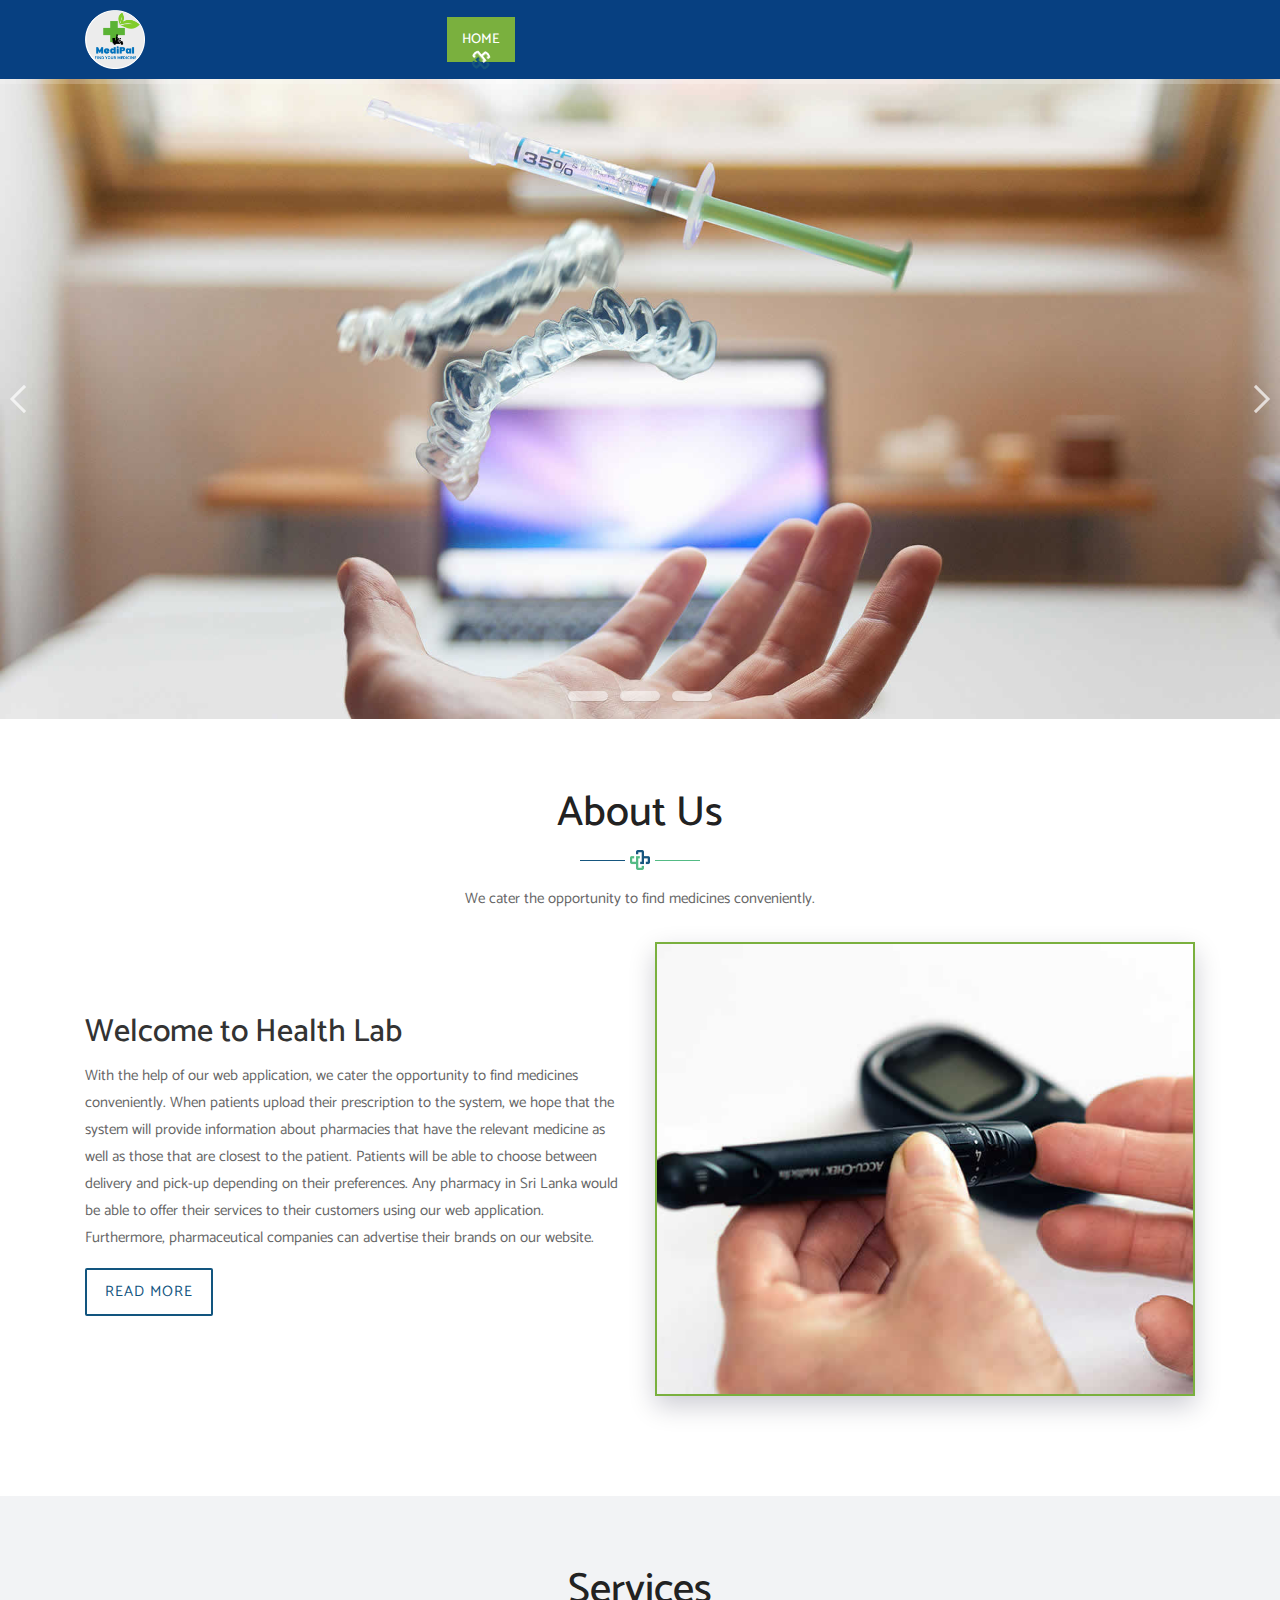
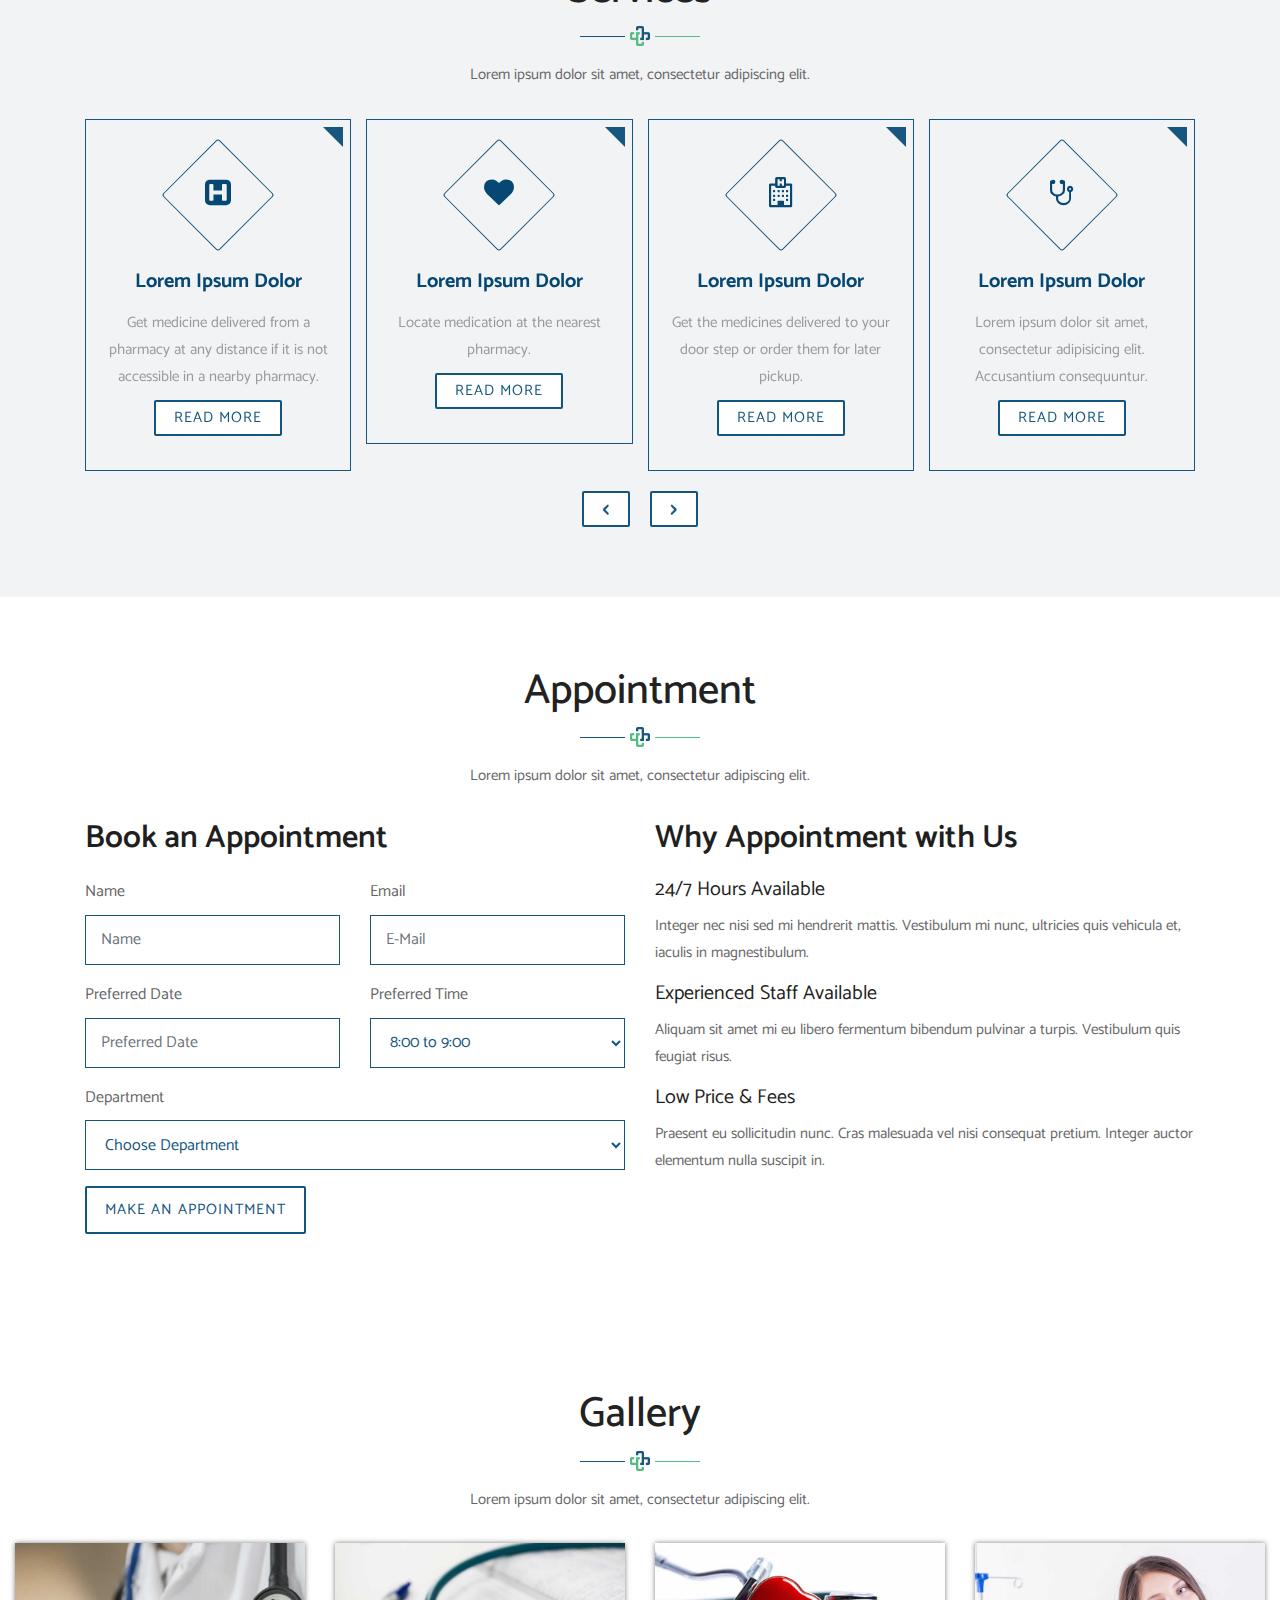
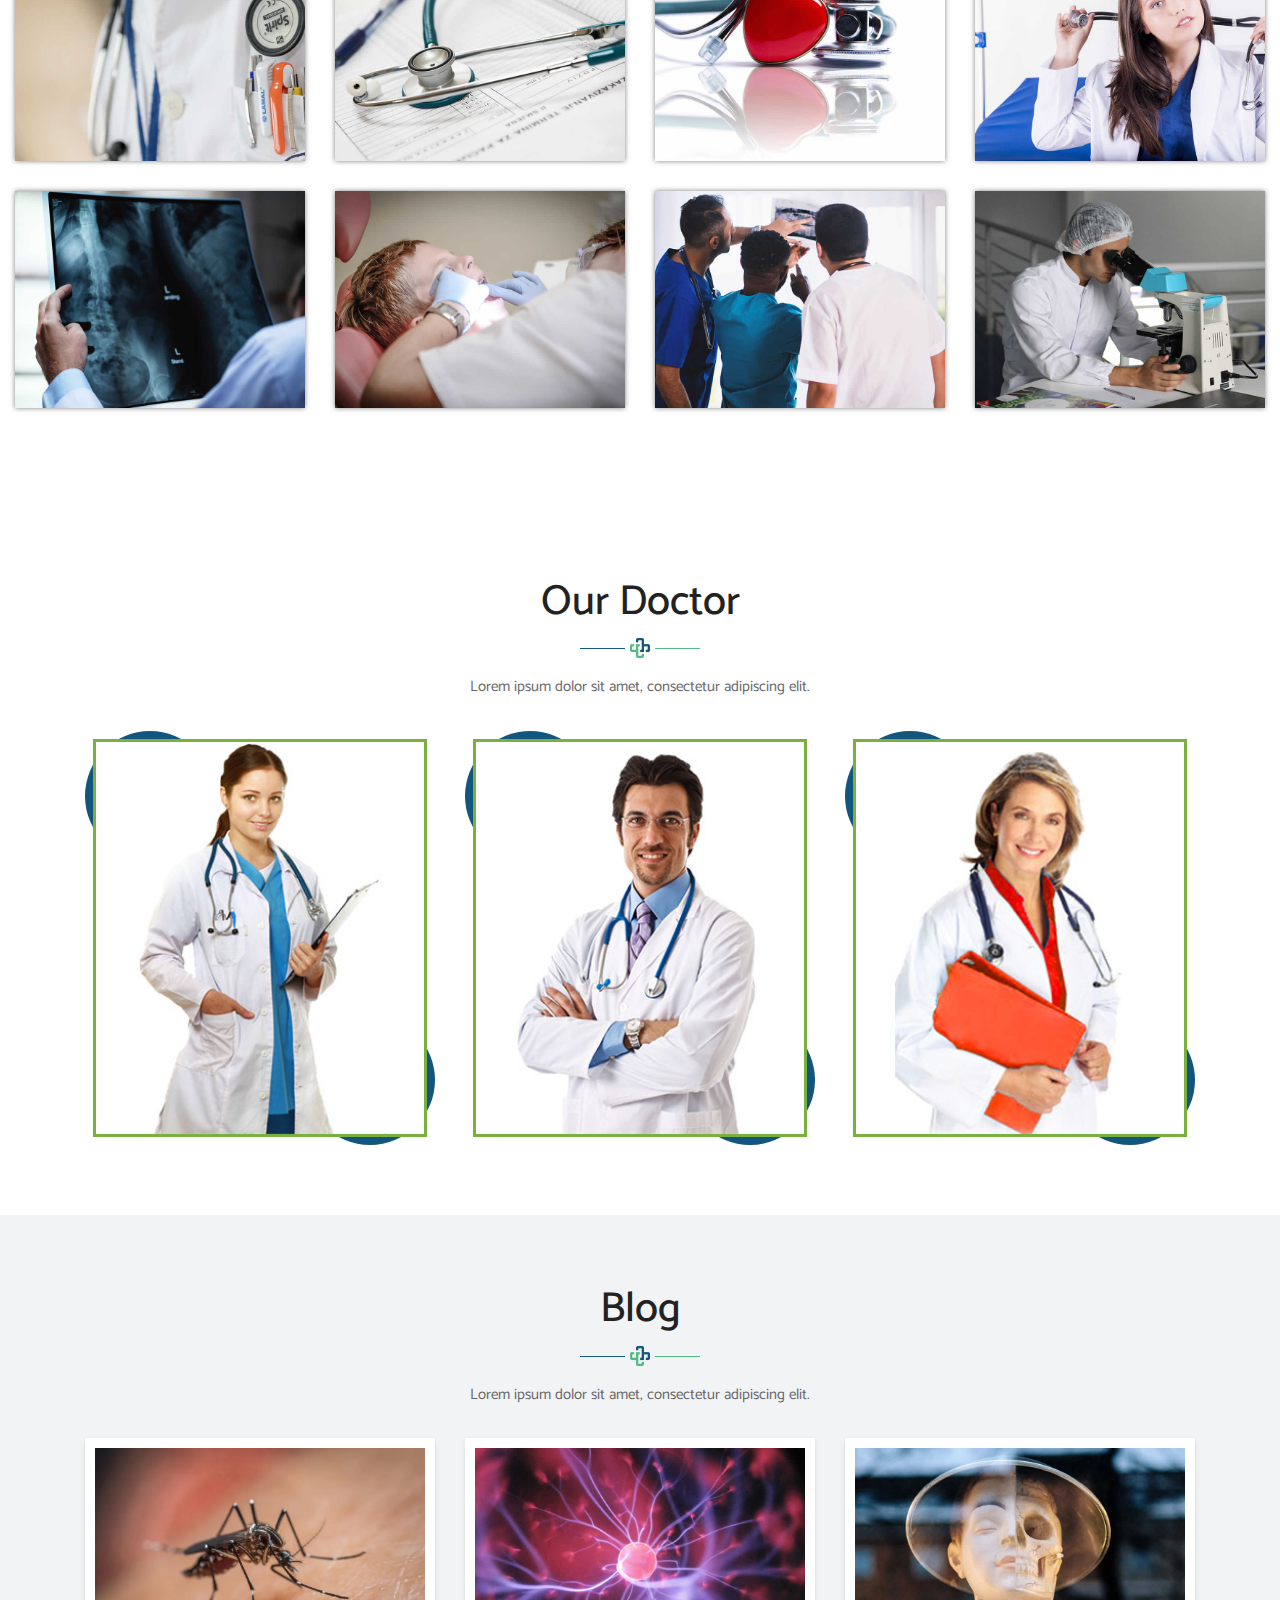
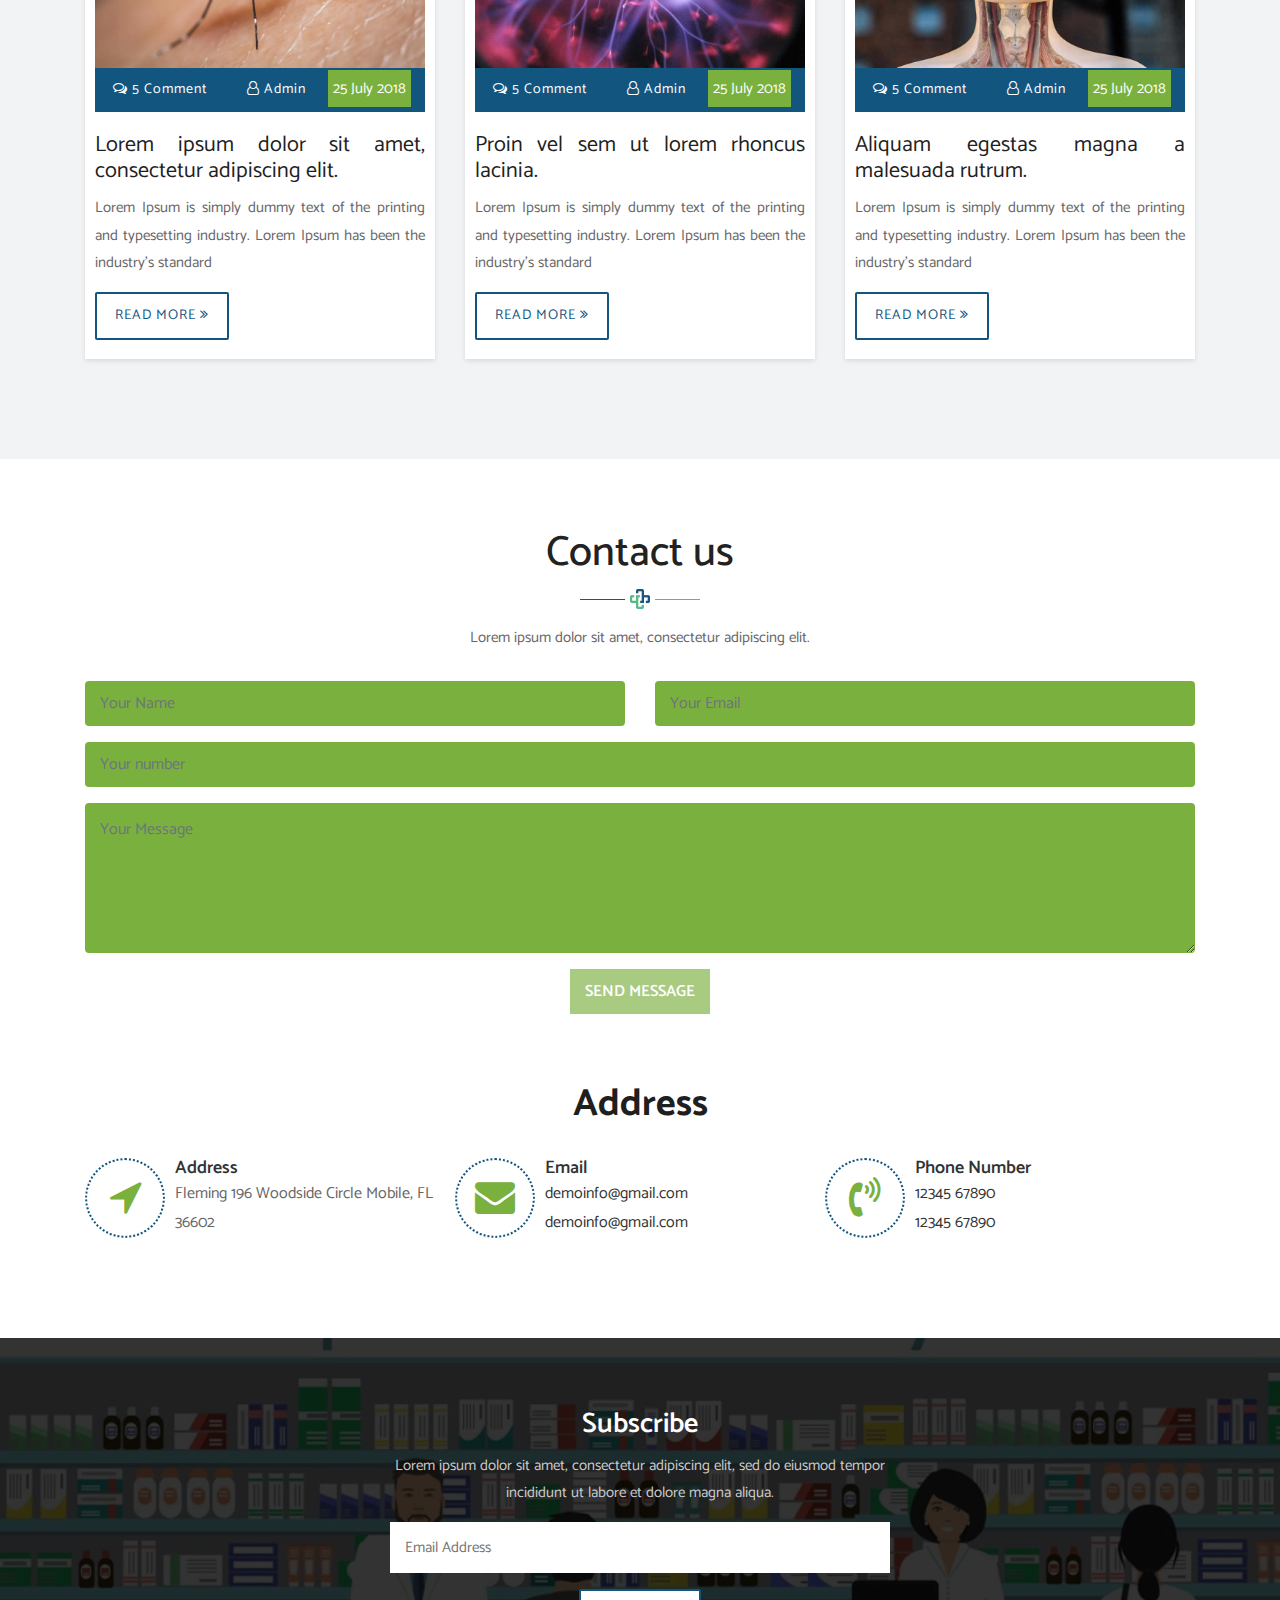
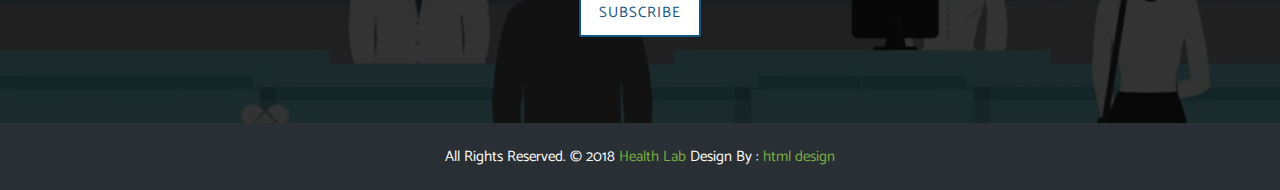
<file: index.html>
<!DOCTYPE html>
<html lang="en"><!-- Basic -->
<head>
	<meta charset="utf-8">
    <meta http-equiv="X-UA-Compatible" content="IE=edge">   
   
    <!-- Mobile Metas -->
    <meta name="viewport" content="width=device-width, minimum-scale=1.0, maximum-scale=1.0, user-scalable=no">
 
     <!-- Site Metas -->
    <title>MediPal</title>  
    <meta name="keywords" content="">
    <meta name="description" content="">
    <meta name="author" content="">

    <!-- Site Icons -->
    <link rel="shortcut icon" href="images/favicon.ico" type="image/x-icon">
    <link rel="apple-touch-icon" href="images/apple-touch-icon.png">

    <!-- Bootstrap CSS -->
    <link rel="stylesheet" href="css/bootstrap.min.css">
    <!-- Pogo Slider CSS -->
    <link rel="stylesheet" href="css/pogo-slider.min.css">
	<!-- Site CSS -->
    <link rel="stylesheet" href="css/style.css">    
    <!-- Responsive CSS -->
    <link rel="stylesheet" href="css/responsive.css">
    <!-- Custom CSS -->
    <link rel="stylesheet" href="css/custom.css">
	<link rel="stylesheet" href="https://cdnjs.cloudflare.com/ajax/libs/font-awesome/4.7.0/css/font-awesome.min.css">
    <!--[if lt IE 9]>
      <script src="https://oss.maxcdn.com/libs/html5shiv/3.7.0/html5shiv.js"></script>
      <script src="https://oss.maxcdn.com/libs/respond.js/1.4.2/respond.min.js"></script>
    <![endif]-->

</head>
<body id="home" data-spy="scroll" data-target="#navbar-wd" data-offset="98">

	<!-- LOADER -->
     <!-- <div id="preloader">
		<div class="loader">
			<img src="images/preloader.gif" alt="" />
		</div>
    </div>end loader -->
    <!-- END LOADER -->
	
	<!-- Start top bar -->
	<!--
	<div class="main-top">
		<div class="container">
			<div class="row">
				<div class="col-lg-6">
					<div class="left-top">
						<a class="new-btn-d br-2" href="#"><span>prescription appointment</span></a>
						<div class="mail-b"><a href="#"><i class="fa fa-envelope-o" aria-hidden="true"></i> mediPal@gmail.com</a></div>
					</div>
				</div>
				<div class="col-lg-6">
					<div class="wel-nots">
						<p>Welcome to MediPal!</p>
					</div>
					<div class="right-top">
						<ul>
							<li><a href="#"><i class="fa fa-facebook" aria-hidden="true"></i></a></li>
							<li><a href="#"><i class="fa fa-twitter" aria-hidden="true"></i></a></li>
							<li><a href="#"><i class="fa fa-instagram" aria-hidden="true"></i></a></li>
							<li><a href="#"><i class="fa fa-youtube-play" aria-hidden="true"></i></a></li>
						</ul>
					</div>
				</div>
			</div>
		</div>
	</div>
-->
	<!-- End top bar -->
	
	<!-- Start header -->
	<header class="top-header">
		<nav class="navbar header-nav navbar-expand-lg">
            <div class="container">
				<a class="navbar-brand" href="index.html"><img src="images/logo.png" style="width: 60px;" alt="image"></a>
				<button class="navbar-toggler" type="button" data-toggle="collapse" data-target="#navbar-wd" aria-controls="navbar-wd" aria-expanded="false" aria-label="Toggle navigation">
					<span></span>
					<span></span>
					<span></span>
				</button>
                <div class="collapse navbar-collapse justify-content-end" id="navbar-wd">
                    <ul class="navbar-nav">
                        <li><a class="nav-link active" href="#home">Home</a></li>
                        <li><a class="nav-link" href="#about">About Us</a></li>
                        <li><a class="nav-link" href="#services">Services</a></li>
						<li><a class="nav-link" href="#appointment">Appointment</a></li>
                        <li><a class="nav-link" href="#gallery">Gallery</a></li>
						<li><a class="nav-link" href="#team">Doctor</a></li>
                        <li><a class="nav-link" href="#blog">Blog</a></li>
						<li><a class="nav-link" href="#contact">Contact</a></li>
						<li style="align-items: right;"><a class="nav-link" href="#contact"><i class="fa fa-fw fa-user"></i></a></li>
                    </ul>
                </div>
            </div>
        </nav>
	</header>
	<!-- End header -->
	
	<!-- Start Banner -->
	<div class="ulockd-home-slider">
		<div class="container-fluid">
			<div class="row">
				<div class="pogoSlider" id="js-main-slider">
					<div class="pogoSlider-slide" data-transition="fade" data-duration="1500" style="background-image:url(images/slider-01.jpg);">
						<div class="lbox-caption pogoSlider-slide-element">
							<div class="lbox-details">
								<h1>Welcome to MediPal</h1>
								<p>Fusce convallis ante id purus sagittis malesuada. Sed erat ipsum </p>
								<a href="#" class="btn">Contact Us</a>
							</div>
						</div>
					</div>
					<div class="pogoSlider-slide" data-transition="fade" data-duration="1500" style="background-image:url(images/slider-02.jpg);">
						<div class="lbox-caption pogoSlider-slide-element">
							<div class="lbox-details">
								<h1>We are Expert in The Field of Health Lab</h1>
								<p>Fusce convallis ante id purus sagittis malesuada. Sed erat ipsum</p>
								<a href="#appointment" class="btn">Appointment</a>
							</div>
						</div>
					</div>
					<div class="pogoSlider-slide" data-transition="fade" data-duration="1500" style="background-image:url(images/slider-03.jpg);">
						<div class="lbox-caption pogoSlider-slide-element">
							<div class="lbox-details">
								<h1>Welcome to Health Lab</h1>
								<p>Fusce convallis ante id purus sagittis malesuada. Sed erat ipsum </p>
								<a href="#" class="btn">Contact Us</a>
							</div>
						</div>
						
					</div>
				</div><!-- .pogoSlider -->
			</div>
		</div>
	</div>
	<!-- End Banner -->
	
	<!-- Start About us -->
	<div id="about" class="about-box">
		<div class="about-a1">
			<div class="container">
				<div class="row">
					<div class="col-lg-12">
						<div class="title-box">
							<h2>About Us</h2>
							<p>We cater the opportunity to find medicines 
								conveniently.</p>
						</div>
					</div>
				</div>
				<div class="row">
					<div class="col-lg-12 col-md-12 col-sm-12">
						<div class="row align-items-center about-main-info">
							<div class="col-lg-6 col-md-6 col-sm-12">
								<h2> Welcome to Health Lab </h2>
								
								<p>With the help of our web application, we cater the opportunity to find medicines 
									conveniently. When patients upload their prescription to the system, we hope that the 
									system will provide information about pharmacies that have the relevant medicine as 
									well as those that are closest to the patient. Patients will be able to choose between 
									delivery and pick-up depending on their preferences. Any pharmacy in Sri Lanka would be 
									able to offer their services to their customers using our web application. Furthermore, 
									pharmaceutical companies can advertise their brands on our website.</p>
								<a href="#" class="new-btn-d br-2">Read More</a>
							</div>
							<div class="col-lg-6 col-md-6 col-sm-12">
								<div class="about-m">
									<ul id="banner">
										<li>
											<img src="images/about-img-01.jpg" alt="">
										</li>
										<li>
											<img src="images/about-img-02.jpg" alt="">
										</li>
										<li>
											<img src="images/about-img-03.jpg" alt="">
										</li>
									</ul>
								</div>
							</div>
						</div>
					</div>
				</div>
			</div>
		</div>
	</div>
	<!-- End About us -->
	
	<!-- Start Services -->
	<div id="services" class="services-box">
		<div class="container">
			<div class="row">
				<div class="col-lg-12">
					<div class="title-box">
						<h2>Services</h2>
						<p>Lorem ipsum dolor sit amet, consectetur adipiscing elit. </p>
					</div>
				</div>
			</div>
			
			<div class="row">
				<div class="col-lg-12">
					<div class="owl-carousel owl-theme">
						<div class="item">
							<div class="serviceBox">
								<div class="service-icon"><i class="fa fa-h-square" aria-hidden="true"></i></div>
								<h3 class="title">Lorem ipsum dolor</h3>
								<p class="description">
									Get medicine delivered from a pharmacy at any distance if it is not accessible in a nearby pharmacy.
								</p>
								<a href="#" class="new-btn-d br-2">Read More</a>
							</div>
						</div>
						<div class="item">
							<div class="serviceBox">
								<div class="service-icon"><i class="fa fa-heart" aria-hidden="true"></i></div>
								<h3 class="title">Lorem ipsum dolor</h3>
								<p class="description">
									Locate medication at the nearest pharmacy.
								</p>
								<a href="#" class="new-btn-d br-2">Read More</a>
							</div>
						</div>
						<div class="item">
							<div class="serviceBox">
								<div class="service-icon"><i class="fa fa-hospital-o" aria-hidden="true"></i></div>
								<h3 class="title">Lorem ipsum dolor</h3>
								<p class="description">
									Get the medicines delivered to your door step or order them for later pickup.
								</p>
								<a href="#" class="new-btn-d br-2">Read More</a>
							</div>
						</div>
						<div class="item">
							<div class="serviceBox">
								<div class="service-icon"><i class="fa fa-stethoscope" aria-hidden="true"></i></div>
								<h3 class="title">Lorem ipsum dolor</h3>
								<p class="description">
									Lorem ipsum dolor sit amet, consectetur adipisicing elit. Accusantium consequuntur.
								</p>
								<a href="#" class="new-btn-d br-2">Read More</a>
							</div>
						</div>
						<div class="item">
							<div class="serviceBox">
								<div class="service-icon"><i class="fa fa-wheelchair" aria-hidden="true"></i></div>
								<h3 class="title">Lorem ipsum dolor</h3>
								<p class="description">
									Lorem ipsum dolor sit amet, consectetur adipisicing elit. Accusantium consequuntur.
								</p>
								<a href="#" class="new-btn-d br-2">Read More</a>
							</div>
						</div>
						<div class="item">
							<div class="serviceBox">
								<div class="service-icon"><i class="fa fa-plus-square" aria-hidden="true"></i></div>
								<h3 class="title">Lorem ipsum dolor</h3>
								<p class="description">
									Lorem ipsum dolor sit amet, consectetur adipisicing elit. Accusantium consequuntur.
								</p>
								<a href="#" class="new-btn-d br-2">Read More</a>
							</div>
						</div>
						<div class="item"> 
							<div class="serviceBox">
								<div class="service-icon"><i class="fa fa-medkit" aria-hidden="true"></i></div>
								<h3 class="title">Lorem ipsum dolor</h3>
								<p class="description">
									Lorem ipsum dolor sit amet, consectetur adipisicing elit. Accusantium consequuntur.
								</p>
								<a href="#" class="new-btn-d br-2">Read More</a>
							</div>
						</div>
						<div class="item">
							<div class="serviceBox">
								<div class="service-icon"><i class="fa fa-user-md" aria-hidden="true"></i></div>
								<h3 class="title">Lorem ipsum dolor</h3>
								<p class="description">
									Lorem ipsum dolor sit amet, consectetur adipisicing elit. Accusantium consequuntur.
								</p>
								<a href="#" class="new-btn-d br-2">Read More</a>
							</div>
						</div>
						<div class="item">
							<div class="serviceBox">
								<div class="service-icon"><i class="fa fa-ambulance" aria-hidden="true"></i></div>
								<h3 class="title">Lorem ipsum dolor</h3>
								<p class="description">
									Lorem ipsum dolor sit amet, consectetur adipisicing elit. Accusantium consequuntur.
								</p>
								<a href="#" class="new-btn-d br-2">Read More</a>
							</div>
						</div>
					</div>
				</div>
			</div>			
		</div>
	</div>
	<!-- End Services -->
	
	<!-- Start prescription upload -->
	<div id="prescription" class="prescription-main">
		<div class="container">
			<div class="row">
				<div class="col-lg-12">
					<div class="title-box">
						<h2>Appointment</h2>
						<p>Lorem ipsum dolor sit amet, consectetur adipiscing elit. </p>
					</div>
				</div>
			</div>
			<div class="row">
				<div class="col-lg-6 col-md-6">
					<div class="well-block">
                        <div class="well-title">
                            <h2>Book an Appointment</h2>
                        </div>
                        <form>
                            <!-- Form start -->
                            <div class="row">
                                <div class="col-md-6">
                                    <div class="form-group">
                                        <label class="control-label" for="name">Name</label>
                                        <input id="name" name="name" type="text" placeholder="Name" class="form-control input-md">
                                    </div>
                                </div>
                                <!-- Text input-->
                                <div class="col-md-6">
                                    <div class="form-group">
                                        <label class="control-label" for="email">Email</label>
                                        <input id="email" name="email" type="text" placeholder="E-Mail" class="form-control input-md">
                                    </div>
                                </div>
                                <!-- Text input-->
                                <div class="col-md-6">
                                    <div class="form-group">
                                        <label class="control-label" for="date">Preferred Date</label>
                                        <input id="date" name="date" type="text" placeholder="Preferred Date" class="form-control input-md">
                                    </div>
                                </div>
                                <!-- Select Basic -->
                                <div class="col-md-6">
                                    <div class="form-group">
                                        <label class="control-label" for="time">Preferred Time</label>
                                        <select id="time" name="time" class="form-control">
                                            <option value="8:00 to 9:00">8:00 to 9:00</option>
                                            <option value="9:00 to 10:00">9:00 to 10:00</option>
                                            <option value="10:00 to 1:00">10:00 to 1:00</option>
                                        </select>
                                    </div>
                                </div>
                                <!-- Select Basic -->
                                <div class="col-md-12">
                                    <div class="form-group">
                                        <label class="control-label" for="appointmentfor">Department</label>
                                        <select id="appointmentfor" name="appointmentfor" class="form-control">
                                            <option value="Choose Department">Choose Department</option>
											<option value="Gynacology">Gynacology</option>
											<option value="Dermatologist">Dermatologist</option>
											<option value="Orthology">Orthology</option>
											<option value="Anesthesiology">Anesthesiology</option>
											<option value="Ayurvedic">Ayurvedic</option>
                                        </select>
                                    </div>
                                </div>
                                <!-- Button -->
                                <div class="col-md-12">
                                    <div class="form-group">
                                        <button id="singlebutton" name="singlebutton" class="new-btn-d br-2">Make An Appointment</button>
                                    </div>
                                </div>
                            </div>
                        </form>
                        <!-- form end -->
                    </div>
				</div>
				<div class="col-lg-6 col-md-6">
					<div class="well-block">
                        <div class="well-title">
                            <h2>Why Appointment with Us</h2>
                        </div>
                        <div class="feature-block">
                            <div class="feature feature-blurb-text">
                                <h4 class="feature-title">24/7 Hours Available</h4>
                                <div class="feature-content">
                                    <p>Integer nec nisi sed mi hendrerit mattis. Vestibulum mi nunc, ultricies quis vehicula et, iaculis in magnestibulum.</p>
                                </div>
                            </div>
                            <div class="feature feature-blurb-text">
                                <h4 class="feature-title">Experienced Staff Available</h4>
                                <div class="feature-content">
                                    <p>Aliquam sit amet mi eu libero fermentum bibendum pulvinar a turpis. Vestibulum quis feugiat risus. </p>
                                </div>
                            </div>
                            <div class="feature feature-blurb-text">
                                <h4 class="feature-title">Low Price & Fees</h4>
                                <div class="feature-content">
                                    <p>Praesent eu sollicitudin nunc. Cras malesuada vel nisi consequat pretium. Integer auctor elementum nulla suscipit in.</p>
                                </div>
                            </div>
                        </div>
                    </div>
				</div>
			</div>
		</div>
	</div>
	<!-- End Appointment -->
	
	<!-- Start Gallery -->
	<div id="gallery" class="gallery-box">
		<div class="container-fluid">
			<div class="row">
				<div class="col-lg-12">
					<div class="title-box">
						<h2>Gallery</h2>
						<p>Lorem ipsum dolor sit amet, consectetur adipiscing elit. </p>
					</div>
				</div>
			</div>
			
			<div class="popup-gallery row clearfix">
				<div class="col-md-3 col-sm-6">
					<div class="box-gallery">
						<img src="images/gallery-01.jpg" alt="">
						<div class="box-content">	
							<h3 class="title">Lorem ipsum dolor</h3>
							<ul class="icon">
								<li><a href="images/gallery-01.jpg"><i class="fa fa-picture-o" aria-hidden="true"></i></a></li>								
							</ul>
						</div>
					</div>
				</div>
				<div class="col-md-3 col-sm-6">
					<div class="box-gallery">
						<img src="images/gallery-02.jpg" alt="">
						<div class="box-content">
							<h3 class="title">Lorem ipsum dolor</h3>
							<ul class="icon">
								<li><a href="images/gallery-02.jpg"><i class="fa fa-picture-o" aria-hidden="true"></i></a></li>								
							</ul>
						</div>
					</div>
				</div>
				<div class="col-md-3 col-sm-6">					
					<div class="box-gallery">
						<img src="images/gallery-03.jpg" alt="">
						<div class="box-content">							
							<ul class="icon">
								<li><a href="images/gallery-03.jpg"><i class="fa fa-picture-o" aria-hidden="true"></i></a></li>								
							</ul>
						</div>
					</div>
				</div>
				<div class="col-md-3 col-sm-6">
					<div class="box-gallery">
						<img src="images/gallery-04.jpg" alt="">
						<div class="box-content">	
							<h3 class="title">Lorem ipsum dolor</h3>
							<ul class="icon">
								<li><a href="images/gallery-04.jpg"><i class="fa fa-picture-o" aria-hidden="true"></i></a></li>								
							</ul>
						</div>
					</div>
				</div>
				<div class="col-md-3 col-sm-6">
					<div class="box-gallery">
						<img src="images/gallery-05.jpg" alt="">
						<div class="box-content">							
							<h3 class="title">Lorem ipsum dolor</h3>
							<ul class="icon">
								<li><a href="images/gallery-05.jpg"><i class="fa fa-picture-o" aria-hidden="true"></i></a></li>								
							</ul>
						</div>
					</div>
				</div>
				<div class="col-md-3 col-sm-6">					
					<div class="box-gallery">
						<img src="images/gallery-06.jpg" alt="">
						<div class="box-content">
							<h3 class="title">Lorem ipsum dolor</h3>
							<ul class="icon">
								<li><a href="images/gallery-06.jpg"><i class="fa fa-picture-o" aria-hidden="true"></i></a></li>								
							</ul>
						</div>
					</div>
				</div>
				<div class="col-md-3 col-sm-6">
					<div class="box-gallery">
						<img src="images/gallery-07.jpg" alt="">
						<div class="box-content">
							<h3 class="title">Lorem ipsum dolor</h3>
							<ul class="icon">
								<li><a href="images/gallery-07.jpg"><i class="fa fa-picture-o" aria-hidden="true"></i></a></li>								
							</ul>
						</div>
					</div>
				</div>
				<div class="col-md-3 col-sm-6">
					<div class="box-gallery">
						<img src="images/gallery-08.jpg" alt="">
						<div class="box-content">		
							<h3 class="title">Lorem ipsum dolor</h3>
							<ul class="icon">
								<li><a href="images/gallery-08.jpg"><i class="fa fa-picture-o" aria-hidden="true"></i></a></li>								
							</ul>
						</div>
					</div>
				</div>
			</div>
		</div>
	</div>
	<!-- End Gallery -->
	
	<!-- Start Team -->
	<div id="team" class="team-box">
		<div class="container">
			<div class="row">
				<div class="col-lg-12">
					<div class="title-box">
						<h2>Our Doctor</h2>
						<p>Lorem ipsum dolor sit amet, consectetur adipiscing elit. </p>
					</div>
				</div>
			</div>
			
			<div class="row">
                <div class="col-md-4 col-sm-6">
                    <div class="our-team">
                        <div class="pic">
                            <img src="images/img-1.jpg" alt="">
                        </div>
                        <div class="team-content">
                            <h3 class="title">Williamson</h3>
                            <span class="post">web developer</span>
                            <ul class="social">
                                <li><a href="#"><i class="fa fa-facebook" aria-hidden="true"></i></a></li>
                                <li><a href="#"><i class="fa fa-twitter" aria-hidden="true"></i></a></li>
                                <li><a href="#"><i class="fa fa-google-plus" aria-hidden="true"></i></a></li>
                                <li><a href="#"><i class="fa fa-youtube-play" aria-hidden="true"></i></a></li>
                            </ul>
                        </div>
                    </div>
                </div>

                <div class="col-md-4 col-sm-6">
                    <div class="our-team">
                        <div class="pic">
                            <img src="images/img-2.jpg" alt="">
                        </div>
                        <div class="team-content">
                            <h3 class="title">kristina</h3>
                            <span class="post">Web Designer</span>
                            <ul class="social">
                                <li><a href="#"><i class="fa fa-facebook" aria-hidden="true"></i></a></li>
                                <li><a href="#"><i class="fa fa-twitter" aria-hidden="true"></i></a></li>
                                <li><a href="#"><i class="fa fa-google-plus" aria-hidden="true"></i></a></li>
                                <li><a href="#"><i class="fa fa-youtube-play" aria-hidden="true"></i></a></li>
                            </ul>
                        </div>
                    </div>
                </div>

                <div class="col-md-4 col-sm-6">
                    <div class="our-team">
                        <div class="pic">
                            <img src="images/img-3.jpg" alt="">
                        </div>
                        <div class="team-content">
                            <h3 class="title">Steve Thomas</h3>
                            <span class="post">web developer</span>
                            <ul class="social">
                                <li><a href="#"><i class="fa fa-facebook" aria-hidden="true"></i></a></li>
                                <li><a href="#"><i class="fa fa-twitter" aria-hidden="true"></i></a></li>
                                <li><a href="#"><i class="fa fa-google-plus" aria-hidden="true"></i></a></li>
                                <li><a href="#"><i class="fa fa-youtube-play" aria-hidden="true"></i></a></li>
                            </ul>
                        </div>
                    </div>
                </div>
            </div>
			
		</div>
	</div>
	
	<!-- End Team -->
	
	<!-- Start Blog -->
	<div id="blog" class="blog-box">
		<div class="container">
			<div class="row">
				<div class="col-lg-12">
					<div class="title-box">
						<h2>Blog</h2>
						<p>Lorem ipsum dolor sit amet, consectetur adipiscing elit. </p>
					</div>
				</div>
			</div>
			<div class="row">
				<div class="col-lg-4 col-md-6 col-sm-12">
					<div class="blog-inner">
						<div class="blog-img">
							<img class="img-fluid" src="images/blog-img-01.jpg" alt="" />
						</div>
						<div class="item-meta">
							<a href="#"><i class="fa fa-comments-o"></i> 5 Comment </a>
							<a href="#"><i class="fa fa-user-o"></i> Admin</a>
							<span class="dti">25 July 2018</span>
						</div>
						<h2>Lorem ipsum dolor sit amet, consectetur adipiscing elit.</h2>
						<p>Lorem Ipsum is simply dummy text of the printing and typesetting industry. Lorem Ipsum has been the industry's standard </p>
						<a class="new-btn-d br-2" href="#">Read More <i class="fa fa-angle-double-right" aria-hidden="true"></i></a>
					</div>
				</div>
				<div class="col-lg-4 col-md-6 col-sm-12">
					<div class="blog-inner">
						<div class="blog-img">
							<img class="img-fluid" src="images/blog-img-02.jpg" alt="" />
						</div>
						<div class="item-meta">
							<a href="#"><i class="fa fa-comments-o"></i> 5 Comment </a>
							<a href="#"><i class="fa fa-user-o"></i> Admin</a>
							<span class="dti">25 July 2018</span>
						</div>
						<h2>Proin vel sem ut lorem rhoncus lacinia. </h2>
						<p>Lorem Ipsum is simply dummy text of the printing and typesetting industry. Lorem Ipsum has been the industry's standard </p>
						<a class="new-btn-d br-2" href="#">Read More <i class="fa fa-angle-double-right" aria-hidden="true"></i></a>
					</div>
				</div>
				<div class="col-lg-4 col-md-6 col-sm-12">
					<div class="blog-inner">
						<div class="blog-img">
							<img class="img-fluid" src="images/blog-img-03.jpg" alt="" />
						</div>
						<div class="item-meta">
							<a href="#"><i class="fa fa-comments-o"></i> 5 Comment </a>
							<a href="#"><i class="fa fa-user-o"></i> Admin</a>
							<span class="dti">25 July 2018</span>
						</div>
						<h2>Aliquam egestas magna a malesuada rutrum. </h2>
						<p>Lorem Ipsum is simply dummy text of the printing and typesetting industry. Lorem Ipsum has been the industry's standard </p>
						<a class="new-btn-d br-2" href="#">Read More <i class="fa fa-angle-double-right" aria-hidden="true"></i></a>
					</div>
				</div>
			</div>
		</div>
	</div>
	<!-- End Blog -->
	
	<!-- Start Contact -->
	<div id="contact" class="contact-box">
		<div class="container">
			<div class="row">
				<div class="col-lg-12">
					<div class="title-box">
						<h2>Contact us</h2>
						<p>Lorem ipsum dolor sit amet, consectetur adipiscing elit. </p>
					</div>
				</div>
			</div>
			<div class="row">
				
				<div class="col-lg-12 col-xs-12">
				  <div class="contact-block">
					<form id="contactForm">
					  <div class="row">
						<div class="col-md-6">
							<div class="form-group">
								<input type="text" class="form-control" id="name" name="name" placeholder="Your Name" required data-error="Please enter your name">
								<div class="help-block with-errors"></div>
							</div>                                 
						</div>
						<div class="col-md-6">
							<div class="form-group">
								<input type="text" placeholder="Your Email" id="email" class="form-control" name="name" required data-error="Please enter your email">
								<div class="help-block with-errors"></div>
							</div> 
						</div>
						<div class="col-md-12">
							<div class="form-group">
								<input type="text" placeholder="Your number" id="number" class="form-control" name="number" required data-error="Please enter your number">
								<div class="help-block with-errors"></div>
							</div> 
						</div>
						<div class="col-md-12">
							<div class="form-group"> 
								<textarea class="form-control" id="message" placeholder="Your Message" rows="8" data-error="Write your message" required></textarea>
								<div class="help-block with-errors"></div>
							</div>
							<div class="submit-button text-center">
								<button class="btn btn-common" id="submit" type="submit">Send Message</button>
								<div id="msgSubmit" class="h3 text-center hidden"></div> 
								<div class="clearfix"></div> 
							</div>
						</div>
					  </div>            
					</form>
				  </div>
				</div>
				
				
				<div class="col-lg-12 col-xs-12">
					<div class="left-contact">
						<h2>Address</h2>
						<div class="media cont-line">
							<div class="media-left icon-b">
								<i class="fa fa-location-arrow" aria-hidden="true"></i>
							</div>
							<div class="media-body dit-right">
								<h4>Address</h4>
								<p>Fleming 196 Woodside Circle Mobile, FL 36602</p>
							</div>
						</div>
						<div class="media cont-line">
							<div class="media-left icon-b">
								<i class="fa fa-envelope" aria-hidden="true"></i>
							</div>
							<div class="media-body dit-right">
								<h4>Email</h4>
								<a href="#">demoinfo@gmail.com</a><br>
								<a href="#">demoinfo@gmail.com</a>
							</div>
						</div>
						<div class="media cont-line">
							<div class="media-left icon-b">
								<i class="fa fa-volume-control-phone" aria-hidden="true"></i>
							</div>
							<div class="media-body dit-right">
								<h4>Phone Number</h4>
								<a href="#">12345 67890</a><br>
								<a href="#">12345 67890</a>
							</div>
						</div>
					</div>
				</div>
				
				
			</div>
		</div>
	</div>
	<!-- End Contact -->
	
	<!-- Start Subscribe -->
	<div class="subscribe-box">
		<div class="container">
			<div class="row">
				<div class="col-lg-12">
					<div class="subscribe-inner text-center clearfix">
						<h2>Subscribe</h2>
						<p>Lorem ipsum dolor sit amet, consectetur adipiscing elit, sed do eiusmod tempor incididunt ut labore et dolore magna aliqua.</p>
						<form action="#" method="post">
							<div class="form-group">
								<input class="form-control-1" id="email-1" name="email" placeholder="Email Address" required="" type="text">
							</div>
							<div class="form-group">
								<button type="submit" class="new-btn-d br-2">
									Subscribe
								</button>
							</div>
						</form>
					</div>
				</div>
			</div>
		</div>
	</div>
	<!-- End Subscribe -->
	
	<!-- Start Footer -->
	<footer class="footer-box">
		<div class="container">
			<div class="row">
				<div class="col-lg-12">
					<p class="footer-company-name">All Rights Reserved. &copy; 2018 <a href="#">Health Lab</a> Design By : <a href="https://html.design/">html design</a></p>
				</div>
			</div>
		</div>
	</footer>
	<!-- End Footer -->
	
	<a href="#" id="scroll-to-top" class="new-btn-d br-2"><i class="fa fa-angle-up"></i></a>

	<!-- ALL JS FILES -->
	<script src="js/jquery.min.js"></script>
	<script src="js/popper.min.js"></script>
	<script src="js/bootstrap.min.js"></script>
    <!-- ALL PLUGINS -->
	<script src="js/jquery.magnific-popup.min.js"></script>
    <script src="js/jquery.pogo-slider.min.js"></script> 
	<script src="js/slider-index.js"></script>
	<script src="js/smoothscroll.js"></script>
	<script src="js/TweenMax.min.js"></script>
	<script src="js/main.js"></script>
	<script src="js/owl.carousel.min.js"></script>
	<script src="js/form-validator.min.js"></script>
    <script src="js/contact-form-script.js"></script>
	<script src="js/isotope.min.js"></script>	
	<script src="js/images-loded.min.js"></script>	
    <script src="js/custom.js"></script>
</body>
</html>
</file>
<file: css/style.css>
/*------------------------------------------------------------------
    IMPORT FONTS
-------------------------------------------------------------------*/

@import url('https://fonts.googleapis.com/css?family=Catamaran:100,200,300,400,500,600,700,900');

/*------------------------------------------------------------------
    IMPORT FILES
-------------------------------------------------------------------*/

@import url(animate.css);
@import url(font-awesome.min.css);
@import url(magnific-popup.css);
@import url(responsiveslides.css);
@import url(owl.carousel.min.css);
@import url(flaticon.css);

/*------------------------------------------------------------------
    SKELETON
-------------------------------------------------------------------*/

body {
    color: #666666;
    font-size: 15px;
    font-family: 'Catamaran', sans-serif;
    line-height: 1.80857;
}


a {
    color: #1f1f1f;
    text-decoration: none !important;
    outline: none !important;
    -webkit-transition: all .3s ease-in-out;
    -moz-transition: all .3s ease-in-out;
    -ms-transition: all .3s ease-in-out;
    -o-transition: all .3s ease-in-out;
    transition: all .3s ease-in-out;
}

h1,
h2,
h3,
h4,
h5,
h6 {
    letter-spacing: 0;
    font-weight: normal;
    position: relative;
    padding: 0 0 10px 0;
    font-weight: normal;
    line-height: 120% !important;
    color: #1f1f1f;
    margin: 0
}

h1 {
    font-size: 24px
}

h2 {
    font-size: 22px
}

h3 {
    font-size: 18px
}

h4 {
    font-size: 16px
}

h5 {
    font-size: 14px
}

h6 {
    font-size: 13px
}

h1 a,
h2 a,
h3 a,
h4 a,
h5 a,
h6 a {
    color: #212121;
    text-decoration: none!important;
    opacity: 1
}

h1 a:hover,
h2 a:hover,
h3 a:hover,
h4 a:hover,
h5 a:hover,
h6 a:hover {
    opacity: .8
}

a {
    color: #1f1f1f;
    text-decoration: none;
    outline: none;
}

a,
.btn {
    text-decoration: none !important;
    outline: none !important;
    -webkit-transition: all 0.5s ease-in-out 0s;
	-moz-transition: all 0.5s ease-in-out 0s;
	-ms-transition: all 0.5s ease-in-out 0s;
	-o-transition: all 0.5s ease-in-out 0s;
	transition: all 0.5s ease-in-out 0s;
}

.btn-custom {
    margin-top: 20px;
    background-color: transparent !important;
    border: 2px solid #ddd;
    padding: 12px 40px;
    font-size: 16px;
}

.lead {
    font-size: 18px;
    line-height: 30px;
    color: #767676;
    margin: 0;
    padding: 0;
}

blockquote {
    margin: 20px 0 20px;
    padding: 30px;
}

ul, li, ol{
	list-style: none;
	margin: 0px;
	padding: 0px;
}
button:focus{
	outline: none;
}

.form-control::-moz-placeholder {
    color: #12557f;
    opacity: 1;
}


/*------------------------------------------------------------------
    LOADER 
-------------------------------------------------------------------*/

#preloader {
    width: 100%;
    height: 100%;
    top: 0;
    right: 0;
    bottom: 0;
    left: 0;
    z-index: 11000;
    position: fixed;
    display: block;
	display: flex;
	justify-content: center;
	align-items: center;
	background: #ffffff;
}

.loader {
  display: inline-flex;
  flex-wrap: wrap;
  width: 258px;
  height: 229px;
}





#scroll-to-top {
    width: 40px;
    height: 40px;
    position: fixed;
    bottom: 20px;
    right: 20px;
    display: none;
	font-size: 34px;
    border-radius: 2px;
	transition: .2s;
	letter-spacing: 1px;
	text-align: center;
	line-height: 40px;
	background: #57cef8;
	color: #ffffff;
	padding: 0;
}

/*------------------------------------------------------------------
    HEADER
-------------------------------------------------------------------*/

.main-top{
	background: #074081;
}
.left-top a{
	display: inline-block;
	color: #ffffff;
	font-size: 14px;
}

.new-btn-d{
	padding: 12px 30px;
	font-weight: 400;
	background: none;
	color: #ffffff;
	-webkit-transition: color 0.3s;
	transition: color 0.3s;
	border-radius: 0;
	border: 1px solid transparent;
	position: relative;
	overflow: hidden;
	z-index: 9;
	text-transform: uppercase;
}

.new-btn-d::before, .new-btn-d::after {
    content: '';
    position: absolute;
    height: 100%;
    width: 100%;
    bottom: 0;
    left: 0;
	top: 100%;
    z-index: -9;
    -webkit-transition: -webkit-transform 0.3s;
    transition: transform 0.3s;
        transition-timing-function: ease;
    -webkit-transition-timing-function: cubic-bezier(0.75, 0, 0.125, 1);
    transition-timing-function: cubic-bezier(0.75, 0, 0.125, 1);
}

.new-btn-d:hover::before, .new-btn-d:hover::after {
    -webkit-transform: translate3d(0, -100%, 0);
    transform: translate3d(0, -100%, 0);
}

.new-btn-d::before {
    background: rgba(255,255,255,0.2);
}

.new-btn-d::after {
    background: #7AB03E;
}
.new-btn-d:hover::after {
    -webkit-transition-delay: 0.175s;
    transition-delay: 0.175s;
}

.new-btn-d.br-2{
	border: 2px solid #ffffff;
}

.mail-b{
	float: left;
}
.mail-b a{
	font-size: 14px;
	color: #ffffff;
	padding: 12px 30px;
	border: 2px solid #ffffff;
}
.mail-b a:hover{
	color: #7AB03E;
	border: 2px solid #7AB03E;
}

.right-top{
	float: right;
}
.right-top ul{}
.right-top ul li{
	float: left;
}
.right-top ul li a{
	font-size: 27px;
	display: inline-block;
	color: #ffffff;
	padding: 0px 20px;
	border: 2px solid #ffffff;
}
.right-top ul li a:hover{
	background: #7AB03E;
	color: #ffffff;
}

.wel-nots{
	float: right;
	margin-left: 20px;
}
.wel-nots p{
	font-size: 16px;
	color: #ffffff;
	padding: 12px 0px;
	margin: 0px;
}


.top-header .navbar{
	padding: 5px 0px;
	background-color: #074081;
}

.top-header{
	background: #074081;
	position: relative;
	top: 0px;
	left: 0px;
	width: 100%;
	margin: 0 auto;
	z-index: 20;
}

.top-header .navbar .navbar-collapse ul li a{
	text-transform: uppercase;
	font-size: 14px;
	padding: 10px 15px;
	position: relative;
	font-weight: 500;
	color: #074081;
}



.top-header .navbar .navbar-collapse ul li a.active{
	background: #7AB03E;
	color: #ffffff;
	-webkit-transition: all 0.5s ease-in-out 0s;
	-moz-transition: all 0.5s ease-in-out 0s;
	-ms-transition: all 0.5s ease-in-out 0s;
	-o-transition: all 0.5s ease-in-out 0s;
	transition: all 0.5s ease-in-out 0s;
}
.top-header .navbar .navbar-collapse ul li a.active::after{
	width: 20px;
	height: 20px;
	content: "";
	float: left;
	position: absolute;
	bottom: -8px;
	left: 0;
	right: 0;
	margin: auto;
	background: url(../images/menu-arrow.png) no-repeat center;
	border-radius: 10px;
	transition: ease all 0.3s;
	transform: translateY(0%) rotate(140deg);
	-webkit-transform: translateY(0%) rotate(140deg);
	-o-transform: translateY(0%) rotate(140deg);
	-ms-transform: translateY(0%) rotate(140deg);
	-moz-transform: translateY(0%) rotate(140deg);
	-webkit-transition: all 0.5s ease-in-out 0s;
	-moz-transition: all 0.5s ease-in-out 0s;
	-ms-transition: all 0.5s ease-in-out 0s;
	-o-transition: all 0.5s ease-in-out 0s;
	transition: all 0.5s ease-in-out 0s;
}
.top-header .navbar .navbar-collapse ul li a:hover{
	background: #7AB03E;
	color: #ffffff;
}


.top-header.fixed-menu{
	width: 100%;
	position: fixed;
	box-shadow: 0px 3px 6px 3px rgba(0, 0, 0, 0.06);
	-webkit-animation-duration: 1s;
	animation-duration: 1s;
	-webkit-animation-fill-mode: both;
	animation-fill-mode: both;
	-webkit-animation-name: fadeInDown;
	animation-name: fadeInDown;
	background: #fff;
	z-index: 20;
}

.navbar-toggler{
	border: 1px solid #57cef8 ;
	border-radius: 0;
	margin: 16px 15px;
	padding: 10px 10px;
	-webkit-transition: all 0.2s linear;
	-moz-transition: all 0.2s linear;
	-o-transition: all 0.2s linear;
	transition: all 0.2s linear;
}
.navbar-toggler span{
	background: #333333;
	display: block;
	width: 25px;
	height: 2px;
	margin: 0 auto;
		margin-top: 0px;
	-webkit-border-radius: 1px;
	-moz-border-radius: 1px;
	border-radius: 1px;
	-webkit-transition: all 0.2s linear;
	-moz-transition: all 0.2s linear;
	-o-transition: all 0.2s linear;
	transition: all 0.2s linear;
}
.navbar-toggler span + span{
	margin-top: 5px;
}

.navbar-toggler:hover{
	border: 1px solid #7AB03E;
}

.navbar-toggler:hover span{
	background: #7AB03E;
}

.action {
	position: fixed;
	top: 26px;
	right: 30px;
  }
  
  
  .action .menu {
	position: absolute;
	top: 50px;
	right: -10px;
	padding: 10px 10px;
	background: #fff;
	width: 200px;
	box-sizing: 0 5px 5px rgba(0, 0, 0, 0.1);
	border-radius: 15px;
	transition: 0.5s;
	visibility: hidden;
	opacity: 0;
  }
  
  .action .menu.active {
	top: 80px;
	visibility: visible;
	opacity: 1;
  }
  
  
  
  .action .menu ul li {
	list-style: none;
	padding: 16px 0;
	border-top: 1px solid rgba(0, 0, 0, 0.05);
	display: flex;
	align-items: center;
  }
  
  
  .action .menu ul li a {
	display: inline-block;
	text-decoration: none;
	color: #555;
	font-weight: 500;
	transition: 0.5s;
  }
  
  .action .menu ul li:hover a {
	color: #ff5d94;
  }
  


/*------------------------------------------------------------------
    Banner
-------------------------------------------------------------------*/

.home-slider{
	position: relative;
	height: 100%;
}

.lbox-caption {
    display: table;
    height: 100% !important;
	width: 100% !important;
	left: 0 !important;
}

.lbox-caption {
    position: absolute;
    margin: 0 auto;
    left: 0;
    right: 0;
	z-index: 10;
}

.lbox-details {
    display: table-cell;
    text-align: center;
    vertical-align: middle;
	position: absolute;
	top: 0px;
	left: 0;
	right: 0;
	height: 100%;
	padding: 22% 0%;
}

.lbox-details::before{
	content: "";
	background: rgba(0,0,0,0.5);
	position: absolute;
	top: 0px;
	left: 0px;
	width: 100%;
	height: 100%;
	z-index: 2;
}

.lbox-details h1{
	font-size: 54px;
	font-family: 'Catamaran', sans-serif;
	color: #ffffff;
	font-weight: 600;
	position: relative;
	z-index: 3;
}

.lbox-details h2{
	font-size: 48px;
	color: #ffffff;
	font-weight: 300;
	position: relative;
	z-index: 3;
}
.lbox-details p{
	color: #ffffff;
	position: relative;
	z-index: 3;
}
.lbox-details p strong{
	color: #7AB03E;
	font-size: 40px;
	font-family: 'Catamaran', sans-serif;
}
.lbox-details a.btn{
	background: #12557f;
	padding: 10px 20px;
	font-size: 20px;
	text-transform: capitalize;
	color: #ffffff;
	border-radius: 0px;
	border: 2px solid #ffffff;
	position: relative;
	display: inline-block;
	z-index: 3;
}
.lbox-details a.btn:hover{
	background: #7AB03E;
	color: #ffffff;
}



/*------------------------------------------------------------------
    About
-------------------------------------------------------------------*/

.tooltip-1 {
	display: inline-block;
	position: relative;
	color: #7AB03E;
	opacity: 1;
}

.tooltip__wave {
	width: 30%;
	height: 20px;
	position: absolute;
	bottom: -10px;
	left: 0;
	right: 0px;
	margin: 0 auto;
	overflow: hidden;
}

.tooltip__wave span {
	position: absolute;
	left: -100%;
	width: 200%;
	height: 100%;
	background: url(../images/wave.svg) repeat-x center center;
	background-size: 50% auto;
}


.about-box{
	padding: 70px 0px;
}

.title-box{
	text-align: center;
	margin-bottom: 30px;
}
.title-box h2{
	font-size: 42px;
	font-family: 'Catamaran', sans-serif;
	color: #222222;
	font-weight: 500;
	position: relative;
	padding-bottom: 30px;
	margin-bottom: 15px;
}

.title-box h2::after{
	content: "";
	position: absolute;
	background: url(../images/tag-line.png)no-repeat center;
	width: 120px;
	height: 20px;
	bottom: 0;
	left: 0;
	right: 0;
	margin: 0 auto;
}

.title-box h2 span{
	color: #7AB03E;
	text-decoration: underline;
}
.about-main-info h2{
	font-size: 40px;
	font-family: 'Catamaran', sans-serif;
}
.about-main-info h2 span{
	color: #7AB03E;
	text-decoration: underline;
}
.about-main-info{
	margin-bottom: 30px;
}

.about-m{
	border: 2px solid #7AB03E;
	box-shadow: 0 10px 25px 0 rgba(0,0,40,.2);
}

.about-m ul#banner {
  position: relative;
  width: 100%;
  height: 450px;
  overflow: hidden;
  margin: 0 auto;
}

.about-m ul#banner li {
  position: absolute;
  top: 0;
  left: 0;
  display: none;
}

.about-m ul#banner li img { 
	visibility: hidden; 
	width: 100%;
}

.about-m ul#banner li canvas {
  position: absolute;
  top: 0;
  left: 0;
}


.about-img{
	padding: 30px 0px;
}

.about-img img{
	border-radius: 10px;
}

.about-m ul{
	display: block;
	text-align: center;
	padding-bottom: 30px;
}
.about-m ul li{
	display: inline-block;
	text-align: center;
}
.about-m ul li a{
	background: #528780;
	color: #ffffff;
	width: 38px;
	height: 38px;
	text-align: center;
	line-height: 38px;
	display: block;
	border-radius: 50px;
	margin: 0px 5px;
}

.about-m ul li a:hover{
	background: #333333;
	color: #ffffff;
}

.about-main-info h2{
	font-size: 32px;
	color: #333333;
	font-weight: 500;
}

.about-main-info a{
	border-radius: 2px;
	transition: .2s;
	letter-spacing: 1px;
	padding: 10px 18px;
	background: #ffffff;
	color: #12557f;
	display: inline-block;
	line-height: 24px;
}

.about-main-info a.new-btn-d.br-2{
	border: 2px solid #12557f;
}

.about-main-info a.new-btn-d::before{
	background: rgba(18,85,127,0.2);
}

.about-main-info a:hover{
	color: #ffffff;
}

.hvr-radial-out{
	display: inline-block;
	vertical-align: middle;
	-webkit-transform: perspective(1px) translateZ(0);
	transform: perspective(1px) translateZ(0);
	box-shadow: 0 0 1px rgba(0, 0, 0, 0);
	position: relative;
	overflow: hidden;
	background: #e1e1e1;
	-webkit-transition-property: color;
	transition-property: color;
	-webkit-transition-duration: 0.3s;
	transition-duration: 0.3s;
}

.hvr-radial-out::before {
    content: "";
    position: absolute;
    z-index: -1;
    top: 0;
    left: 0;
    right: 0;
    bottom: 0;
    background: #333333;
    border-radius: 100%;
    -webkit-transform: scale(0);
    transform: scale(0);
    -webkit-transition-property: transform;
    transition-property: transform;
    -webkit-transition-duration: 0.3s;
    transition-duration: 0.3s;
    -webkit-transition-timing-function: ease-out;
    transition-timing-function: ease-out;
}

.hvr-radial-out:hover::before, .hvr-radial-out:focus::before, .hvr-radial-out:active::before {
    -webkit-transform: scale(2);
    transform: scale(2);
}


/*------------------------------------------------------------------
    Services
-------------------------------------------------------------------*/

.services-box{
	padding: 70px 0px;
	background-color: #f2f3f5;
}

.serviceBox{
    padding: 35px 20px 25px;
    border: 1px solid #16567f;
    text-align: center;
    position: relative;
    transition: all 0.3s ease 0s;
}
.serviceBox:hover{ border-color: #7AB03E ; }
.serviceBox:before{
    content: "";
    border-top: 20px solid #16567f;
    border-left: 20px solid transparent;
    border-bottom: 20px solid transparent;
    position: absolute;
    top: 7px;
    right: 7px;
    transition: all 0.3s ease 0s;
}
.serviceBox:hover:before{ border-top-color: #7AB03E ; }
.serviceBox .service-icon{
    display: inline-block;
    width: 80px;
    height: 80px;
    line-height: 80px;
    font-size: 30px;
    color: #064774;
    margin-bottom: 35px;
    z-index: 1;
    position: relative;
    transition:all 0.3s ease 0s;
}
.serviceBox:hover .service-icon{ color: #fff; }
.serviceBox .service-icon:before{
    content: "";
    width: 100%;
    height: 100%;
    border-radius: 3px;
    border: 1px solid #16567f;
    position: absolute;
    top: 0;
    left: 0;
    z-index: -1;
    transform: rotate(45deg);
    transition: all 0.3s ease 0s;
}
.serviceBox:hover .service-icon:before{
    border-color: #7AB03E ;
    background: #7AB03E ;
}
.serviceBox .title{
    font-size: 20px;
    font-weight: 700;
    color: #064774;
    text-transform: capitalize;
    margin: 0 0 15px 0;
	padding: 0;
}
.serviceBox .description{
    font-size: 15px;
    color: #999;
    line-height: 27px;
    margin: 0 0 10px 0;
}
@media only screen and (max-width:990px){
    .serviceBox{ margin-bottom: 30px; }
}

.serviceBox a{
	border-radius: 2px;
	transition: .2s;
	letter-spacing: 1px;
	padding: 10px 18px;
	background: #ffffff;
	color: #12557f;
	display: inline-block;
	line-height: 12px;
}

.serviceBox a.new-btn-d.br-2{
	border: 2px solid #12557f;
}
.serviceBox a:hover{
	color: #ffffff;
}
.serviceBox a.new-btn-d::before {
    background: rgba(18,85,127,0.2);
}
.services-box .owl-carousel{
	text-align: center;
}
.services-box .owl-carousel .owl-nav{
	display: inline-block;
	margin: 0 auto;
	margin-top: 20px;
}
.services-box .owl-carousel .owl-nav .owl-prev{
	border: 2px solid #12557f;
	border-radius: 2px;
	transition: .2s;
	letter-spacing: 1px;
	padding: 10px 18px !important;
	background: #ffffff;
	color: #12557f;
	display: inline-block;
	line-height: 12px;
	font-size: 34px;
	margin: 0 10px;
}
.services-box .owl-carousel .owl-nav .owl-prev:hover{
	background: #7AB03E;
	color: #ffffff;
}
.services-box .owl-carousel .owl-nav .owl-next{
	border: 2px solid #12557f;
	border-radius: 2px;
	transition: .2s;
	letter-spacing: 1px;
	padding: 10px 18px !important;
	background: #ffffff;
	color: #12557f;
	display: inline-block;
	line-height: 12px;
	font-size: 34px;
	margin: 0 10px;
}
.services-box .owl-carousel .owl-nav .owl-next:hover{
	background: #7AB03E;
	color: #ffffff;
}

/*------------------------------------------------------------------
    Appointment
-------------------------------------------------------------------*/

.prescription-main{
	padding: 70px 0px;
	position: relative;
}

.well-block{}
.well-block .well-title h2{
	font-size: 32px;
	font-weight: 600;
	padding-bottom: 20px;
}

.well-block form .form-group .control-label{
	font-size: 16px;
}
.well-block form .form-group .form-control {
	min-height: 60px;
	min-height: 50px;
	padding: 0px 15px;
	border-radius: 0;
	color: #12557f;
	border: 1px solid #12557f;
}
.well-block form .form-group .form-control:focus{
	box-shadow: none;
}

.well-block form .form-group button{
	border-radius: 2px;
	transition: .2s;
	letter-spacing: 1px;
	padding: 10px 18px;
	background: #ffffff;
	color: #12557f;
	display: inline-block;
	line-height: 24px;
	cursor: pointer;
}
.well-block form .form-group button.new-btn-d.br-2 {
    border: 2px solid #12557f;
}
.well-block form .form-group button.new-btn-d::before {
    background: rgba(18,85,127,0.2);
}

.feature-block .feature-title{
	font-size: 20px;
}

.well-block form .form-group button:hover{
	color: #ffffff;
}


/*------------------------------------------------------------------
    Gallery
-------------------------------------------------------------------*/

.gallery-box{
	padding: 70px 0px;
}

.box-gallery{
    text-align: center;
    box-shadow: 0 0 5px #7e7d7d;
    position: relative;
	margin-bottom: 30px;
}
.box-gallery img{
    width: 100%;
    height: auto;
}
.box-gallery .box-content{
    width: 100%;
    height: 100%;
    position: absolute;
    top: 0;
    left: 0;
    transition: all 0.5s ease 0s;
}
.box-gallery:hover .box-content{
    background-color: rgba(255, 242, 242, 0.8);
}
.box-gallery .box-content:before,
.box-gallery .box-content:after{
    content: "";
    width: 50px;
    height: 50px;
    position: absolute;
    opacity: 0;
    transform: scale(1.5);
    transition: all 0.6s ease 0.3s;
}
.box-gallery .box-content:before{
    border-left: 2px solid #7AB03E;
    border-top: 2px solid #7AB03E;
    top: 19px;
    left: 19px;
}
.box-gallery .box-content:after{
    border-bottom: 2px solid #7AB03E;
    border-right: 2px solid #7AB03E;
    bottom: 19px;
    right: 19px;
}
.box-gallery:hover .box-content:before,
.box-gallery:hover .box-content:after{
    opacity: 1;
    transform: scale(1);
}
.box-gallery .title{
    font-size: 22px;
    color: #333333;
    margin: 0;
    position: relative;
    top: 0;
    opacity: 0;
    transition: all 1s ease 0.01s;
}
.box-gallery:hover .title{
    top: 32%;
    opacity: 1;
    transition: all 0.5s cubic-bezier(1, -0.53, 0.405, 1.425) 0.01s;
}
.box-gallery .title:after{
    content: "";
    width: 0;
    height: 2px;
    background: #7AB03E;
    position: absolute;
    bottom: -8px;
    left: 0;
    right: 0;
    margin: 0 auto;
    transition: all 1s ease 0s;
}
.box-gallery:hover .title:after{
    width: 80%;
    transition: all 1s ease 0.8s;
}
.box-gallery .icon{
    width: 100%;
    list-style: none;
    padding: 0;
    margin: 0 auto;
    position: absolute;
    bottom: 0;
    opacity: 0;
    transition-duration: 0.6s;
    transition-timing-function: cubic-bezier(1, -0.53, 0.405, 1.425);
    transition-delay: 0.1s;
}
.box-gallery:hover .icon{
    bottom: 32%;
    opacity: 1;
}
.box-gallery .icon li{
    display: inline-block;
}
.box-gallery .icon li a{
    display: block;
    width: 40px;
    height: 40px;
    line-height: 40px;
    border-radius: 50%;
    font-size: 18px;
    color: #000;
    border: 2px solid #12557f;
    margin-right: 5px;
    transition: all 0.3s ease-in-out 0s;
}
.box-gallery .icon li a:hover{
    background: #7AB03E;
    color: #fff;
}
@media only screen and (max-width:990px){
    .box-gallery{ margin-bottom: 30px; }
}


/*------------------------------------------------------------------
    Team
-------------------------------------------------------------------*/

.team-box{
	padding: 70px 0px;
}

.our-team{
    text-align: center;
    overflow: hidden;
    position: relative;
    z-index: 1;
}
.our-team:before,
.our-team:after{
    content: "";
    width: 130px;
    height: 130px;
    background: #12557f;
    position: absolute;
	border-radius: 50%;
    z-index: -1;
}
.our-team:before{
    top: 0px;
    left: 0;
}
.our-team:after{
    bottom: 0px;
    right: 0;
}
.our-team .pic{
    margin: 8px;
    position: relative;
    border: 3px solid #7AB03E;
    transition: all 0.5s ease 0s;
}
.our-team:hover .pic{
    border-color: #12557f;
}
.our-team .pic:after{
    content: "";
    width: 100%;
    height: 0;
    background: #7AB03E;
    position: absolute;
    bottom: 0;
    left: 0;
    opacity: 0;
    transform-origin: 0 0 0;
    transition: all 0.5s ease 0s;
}
.our-team:hover .pic:after{
    height: 100%;
    opacity: 0.85;
}
.our-team img{
    width: 100%;
    height: auto;
}
.our-team .team-content{
    width: 100%;
    position: absolute;
    bottom: -50%;
    left: 0;
    transition: all 0.5s ease 0.2s;
}
.our-team:hover .team-content{
    bottom: 38%;
}
.our-team .title{
    font-size: 18px;
    font-weight: 600;
    color: #fff;
    text-transform: capitalize;
    margin: 0px;
}
.our-team .post{
    font-size: 14px;
    color: #fff;
    line-height: 26px;
    text-transform: capitalize;
}
.our-team .social{
    padding: 0;
    margin: 40px 0 0 0;
    list-style: none;
}
.our-team .social li{
    display: inline-block;
}
.our-team .social li a{
    display: inline-block;
    width: 35px;
    height: 35px;
    line-height: 35px;
    border-radius: 50%;
    border: 1px solid #fff;
    font-size: 18px;
    color: #fff;
    margin: 0 7px;
    transition: all 0.5s ease 0s;
}
.our-team .social li a:hover{
    background: #fff;
    color: #12557f;
}
@media only screen and (max-width: 990px){
    .our-team{ margin-bottom: 30px; }
}




/*------------------------------------------------------------------
    Blog
-------------------------------------------------------------------*/

.blog-box{
	padding: 70px 0px;
	background-color: #f2f3f5;
}
.blog-inner{
	background: #ffffff;
	text-align: justify;
	margin-bottom: 30px;
	border: 10px solid #fff;
	box-shadow: 0 2px 5px rgba(0,0,0,.1);
}

.blog-img{
	overflow: hidden;
}
.blog-img img{
	transition: all 0.9s ease 0s;
}
.blog-inner:hover .blog-img img{
	-moz-transform: scale(1.5) rotate(-10deg);
	-webkit-transform: scale(1.5) rotate(-10deg);
	-ms-transform: scale(1.5) rotate(-10deg);
	-o-transform: scale(1.5) rotate(-10deg);
	transform: scale(1.5) rotate(-10deg);
}
.blog-inner a{
	border-radius: 2px;
	transition: .2s;
	letter-spacing: 1px;
	padding: 10px 18px;
	background: #ffffff;
	color: #12557f;
	font-size: 14px;
	display: inline-block;
	line-height: 24px;
}

.blog-inner a.new-btn-d.br-2{
	border: 2px solid #12557f;
}

.blog-inner a.new-btn-d::before{
	background: rgba(18,85,127,0.2);
}


.blog-inner a:hover{
	color: #ffffff;
}

.blog-inner .item-meta{
	background: #12557f;
}
.blog-inner .item-meta a{
	background: #12557f;
	color: #ffffff;
	display: inline-block;
	border: none;
}
.blog-inner .item-meta span{
	color: #ffffff;
	background: #7AB03E;
	display: inline-block;
	padding: 5px;
}

.blog-inner h2{
	margin-top: 20px;
}


/*------------------------------------------------------------------
    Contact
-------------------------------------------------------------------*/

.contact-box{
	padding: 70px 0px;
}

.left-contact{
	margin-top: 60px;
}
.left-contact h2{
	font-size: 38px;
	font-weight: 700;
	padding-bottom: 30px;
	text-align: center;
}
.cont-line{
	overflow: hidden;
	margin-bottom: 30px;
	width: 33.33%;
	float: left;
}
.icon-b{
	width: 80px;
	height: 80px;
	text-align: center;
	line-height: 80px;
	font-size: 40px;
	border: 2px dotted #12557f;
	margin-right: 10px;
	color: #7AB03E;
	border-radius: 50%;
}

.dit-right h4{
	font-size: 18px;
	color: #333333;
	font-weight: 600;
	padding-bottom: 0;
}
.dit-right{
	padding-right: 14px;
}
.dit-right p{
	font-size: 16px;
	margin: 0px;
}
.dit-right a{
	font-size: 16px;
	color: #333333
}
.dit-right a:hover{
	color: #7AB03E;
}

.contact-block{}

.contact-block .form-group .form-control{
	background: #7AB03E;
	height: 45px;
	font-size: 16px;
	border: 0;
	color: #ffffff;
	padding: 6px 15px;
	-webkit-box-shadow: none;
	box-shadow: none;
	-webkit-border-radius: 4px;
	-moz-border-radius: 4px;
	-o-border-radius: 4px;
	-ms-border-radius: 4px;
	border-radius: 4px;
}

.contact-block .form-group textarea.form-control{
	height: 150px;
	padding-top: 15px;
}

.submit-button .btn-common{
	background-color: #7AB03E;
	height: 45px;
	line-height: 45px;
	font-size: 16px;
	font-weight: 600;
	color: #fff;
	padding: 0 15px;
	border: 0;
	outline: 0;
	text-transform: uppercase;
	border-radius: 0px;
	-webkit-transition: all 0.3s;
	-moz-transition: all 0.3s;
	-o-transition: all 0.3s;
	-ms-transition: all 0.3s;
	transition: all 0.3s;
}
.submit-button .btn-common:hover{
	background-color: #528780;
}

.custom-select{
	height: 45px;
	font-size: 16px;
}
select.form-control:not([size]):not([multiple]){
	height: calc(45px + 2px);
}

.help-block ul li{
	color: red;
}

.footer-box{
	background: #292f35;
	padding: 20px 0;
}

.footer-box .footer-company-name{
	text-align: center;
	margin: 0px;
	color: #ffffff;
}

.footer-box .footer-company-name a{
	color: #7AB03E;
}
.footer-box .footer-company-name a:hover{
	color: #000000;
}




/*------------------------------------------------------------------
    Subscribe
-------------------------------------------------------------------*/

.subscribe-box{
	padding: 70px 0px;
	background: url(../images/footer-bg.jpg) no-repeat center;
	background-size: cover;
	position: relative;
}

.subscribe-box::before{
	content: "";
	background: rgba(0,0,0,0.8);
	width: 100%;
	height: 100%;
	left: 0px;
	top: 0px;
	position: absolute;
}

.subscribe-inner{
	max-width: 500px;
	width: 100%;
	margin: 0 auto;
}
.subscribe-inner h2{	
	font-size: 28px;
	font-weight: 600;
	color: #ffffff;
}

.subscribe-inner p{
	color: #cccccc;
}

.subscribe-inner .form-group .form-control-1{
	width: 100%;
	padding: 12px 15px;
	border-radius: 0px;
	border: none;
}

.subscribe-inner .form-group button{	
	letter-spacing: 1px;
	border-radius: 2px;
	transition: .2s;
	letter-spacing: 1px;
	padding: 10px 18px;
	background: #ffffff;
	color: #12557f;
	display: inline-block;
	line-height: 24px;
	border: none;
	cursor: pointer;
}

.subscribe-inner .form-group button.new-btn-d.br-2 {
    border: 2px solid #12557f;
}
.subscribe-inner .form-group button.new-btn-d::before{
	background: rgba(18,85,127,0.2);
}

.subscribe-inner .form-group button:hover {
	color: #ffffff;
}
</file>
<file: css/responsive.css>
/* only small desktops */
/* tablets */
@media (min-width: 992px) and (max-width: 1190px) {
	.countdown{
		height: 285px;
	}
	.top-header .navbar .navbar-collapse ul li a{
		font-size: 14px;
	}
	.lbox-details h2{
		font-size: 26px;
	}
	.right-top ul li a{
		padding: 0px 15px;
	}
}
/* only small tablets */
@media (min-width: 768px) and (max-width: 991px) {
	.top-header .navbar .navbar-collapse ul li a{
		padding: 5px 15px;
	}
	.about-img{
		margin-bottom: 30px;
		margin-top: 30px;
	}
	.gallery-box ul li{
		width: 33.33%;
	}
	.top-header{
		position: relative;
	}
	.lbox-details{
		display: block;
		position: relative;
		width: 100%;
	}
	.countdown #timer div#days, .countdown #timer div#hours, .countdown #timer div#minutes, .countdown #timer div#seconds{
		position: inherit;
		margin: 12px 0px;
	}
	.lbox-details::before{
		background: rgba(0,0,0,0.9);
	}
	.countdown{
		height: 188px;
		border-radius: 0px;
	}
	.countdown #timer div{
		width: 23%;
		font-size: 24px;
	}
	figure.effect-service h2{
		font-size: 12px;
	}
	.left-top{
		display: inline-block;
		width: 100%;
	}
	.mail-b{
		float: right;
	}
	.right-top{
		float: left;
	}
}

/* mobile or only mobile */
@media (max-width: 767px) {
	.navbar-brand{
		margin-left: 10px;
		margin-right: 10px;
	}
	.top-header .navbar .navbar-collapse ul li a{
		padding: 5px 15px;
	}
	.right-top{
		float: none;
		margin: 0 auto;
		display: block;
		text-align: center;
	}
	.left-top{
		text-align: center;
	}
	.left-top a{
		float: none;
		padding: 5px 20px;
	}
	.wel-nots{
		float: none;
		margin: 0;
		text-align: center;
	}
	.right-top ul li{
		float: none;
		display: inline-block;
	}
	.mail-b{
		float: none;
	}
	.mail-b a{
		padding: 5px 20px;
	}
	.lbox-details h1{
		font-size: 24px;
	}
	.lbox-details h2{
		font-size: 18px;
	}
	.lbox-details p strong{
		font-size: 20px;
	}
	.lbox-details a.btn{
		display: none;
	}
	.title-box h2{
		font-size: 38px;
	}
	.about-main-info h2{
		font-size: 24px;
	}
	.about-img{
		margin-bottom: 30px;
	}
	.main-timeline-box .separline::before{
		left: 15px !important;
	}
	.main-timeline-box .iconBackground{
		left: 15px !important;
	}
	.main-timeline-box .timeline-text-content{
		margin-left: 0px;
	}
	.main-timeline-box .reverse .timeline-text-content{
		margin-right: 0px;
	}
	.main-timeline-box .time-line-date-content{
		margin-right: 0px;
	}
	.main-timeline-box .time-line-date-content p{
		float: left;
	}
	.main-timeline-box .timeline-element{
		padding: 0px 15px;
	}

	.top-header{
		position: relative;
	}
	.lbox-details{
		position: relative;
		width: 100%;
		padding: 5% 0%;
	}
	.about-m{
		margin-top: 30px;
	}
	.countdown #timer div#days, .countdown #timer div#hours, .countdown #timer div#minutes, .countdown #timer div#seconds{
		position: inherit;
		margin: 12px 0px;
	}
	.lbox-details::before{
		background: rgba(0,0,0,0.9);
	}
	.countdown{
		height: 188px;
		border-radius: 0px;
	}
	.countdown #timer div{
		width: 23%;
		font-size: 24px;
	}
	.about-m{
		margin-bottom: 30px;
	}
	.timeLine .row .item{
		margin-bottom: 30px;
	}
	figure.effect-service h2{
		font-size: 14px;
	}
	.filter-button-group button{
		margin-bottom: 5px;
	}
	.well-block{
		margin-bottom: 30px;
	}
	.well-block .well-title h2{
		font-size: 24px;
	}
	.blog-inner a{
		padding: 10px 6px;
	}
	.cont-line{
		
	}
	
}
</file>
<file: css/custom.css>
/** ADD YOUR AWESOME CODES HERE **/
</file>
<file: css/pogo-slider.min.css>
.pogoSlider-dir-btn:focus,
.pogoSlider-nav-btn:focus {
	outline: 0
}

.pogoSlider {
	width: 100%;
	height: 0;
	padding-bottom: 50% !important;
	position: relative;
	overflow: hidden
}

#column-left .pogoSlider,
#column-right .pogoSlider,
#content .pogoSlider {
	margin-bottom: 20px
}

.pogoSlider--banner .pogoSlider-slide {
	ms-filter: "progid:DXImageTransform.Microsoft.Alpha(Opacity=100)";
	filter: alpha(opacity=100);
	opacity: 1
}

.pogoSlider-slide {
	width: 100%;
	height: 100%;
	position: absolute;
	background-size: cover;
	-ms-filter: "progid:DXImageTransform.Microsoft.Alpha(Opacity=0)";
	filter: alpha(opacity=0);
	opacity: 0;
	-webkit-perspective: 1300px;
	perspective: 1300px;
	overflow: hidden
}

.pogoSlider-loading {
	position: absolute;
	top: 0;
	left: 0;
	width: 100%;
	height: 100%;
	background: #eaeaea;
	z-index: 11
}

.pogoSlider-loading-icon {
	position: absolute;
	top: 50%;
	margin-top: -18px;
	left: 50%;
	margin-left: -18px;
	width: 36px;
	height: 36px;
	background-image: url([data-uri])
}

.pogoSlider-slide-element {
	-webkit-animation-fill-mode: both;
	animation-fill-mode: both
}

.m-pogoSlider .pogoSlider-slide-element {
	position: absolute;
	margin: 0;
	box-sizing: border-box
}

.pogoSlider-progressBar {
	position: absolute;
	width: 100%;
	height: 5px;
	top: 0;
	left: 0;
	background: #fff;
	-ms-filter: "progid:DXImageTransform.Microsoft.Alpha(Opacity=20)";
	filter: alpha(opacity=20);
	background: rgba(255, 255, 255, .2);
	z-index: 6
}

.pogoSlider-progressBar-duration {
	position: absolute;
	height: 100%;
	left: 0;
	width: 0;
	background: #fff;
	-ms-filter: "progid:DXImageTransform.Microsoft.Alpha(Opacity=40)";
	filter: alpha(opacity=40);
	background: rgba(255, 255, 255, .4)
}

.pogoSlider-dir-btn {
	position: absolute;
	z-index: 10;
	background: 0 0;
	width: 20px;
	height: 20px;
	border-color: #eaeaea;
	border-color: rgba(255, 255, 255, .7);
	border-style: solid;
	-webkit-transform: rotate(45deg);
	-ms-transform: rotate(45deg);
	transform: rotate(45deg);
	cursor: pointer
}

.pogoSlider-dir-btn:hover {
	border-color: #fff
}

.pogoSlider--dirBottomLeft .pogoSlider-dir-btn--prev,
.pogoSlider--dirBottomRight .pogoSlider-dir-btn--prev,
.pogoSlider--dirCenterHorizontal .pogoSlider-dir-btn--prev,
.pogoSlider--dirTopLeft .pogoSlider-dir-btn--prev,
.pogoSlider--dirTopRight .pogoSlider-dir-btn--prev {
	border-width: 0 0 3px 3px
}

.pogoSlider--dirBottomLeft .pogoSlider-dir-btn--next,
.pogoSlider--dirBottomRight .pogoSlider-dir-btn--next,
.pogoSlider--dirCenterHorizontal .pogoSlider-dir-btn--next,
.pogoSlider--dirTopLeft .pogoSlider-dir-btn--next,
.pogoSlider--dirTopRight .pogoSlider-dir-btn--next {
	border-width: 3px 3px 0 0
}

.pogoSlider--dirCenterVertical .pogoSlider-dir-btn--next {
	border-width: 3px 0 0 3px
}

.pogoSlider--dirCenterVertical .pogoSlider-dir-btn--prev {
	border-width: 0 3px 3px 0
}

.pogoSlider--dirCenterVertical .pogoSlider-dir-btn--next,
.pogoSlider--dirTopLeft .pogoSlider-dir-btn,
.pogoSlider--dirTopRight .pogoSlider-dir-btn {
	top: 14px
}

.pogoSlider--dirBottomLeft .pogoSlider-dir-btn--prev,
.pogoSlider--dirCenterHorizontal .pogoSlider-dir-btn--prev,
.pogoSlider--dirTopLeft .pogoSlider-dir-btn--prev {
	left: 14px
}

.pogoSlider--dirBottomLeft .pogoSlider-dir-btn--next,
.pogoSlider--dirTopLeft .pogoSlider-dir-btn--next {
	left: 50px
}

.pogoSlider--dirBottomRight .pogoSlider-dir-btn--prev,
.pogoSlider--dirTopRight .pogoSlider-dir-btn--prev {
	right: 50px
}

.pogoSlider--dirBottomRight .pogoSlider-dir-btn--next,
.pogoSlider--dirCenterHorizontal .pogoSlider-dir-btn--next,
.pogoSlider--dirTopRight .pogoSlider-dir-btn--next {
	right: 14px
}

.pogoSlider--dirBottomLeft .pogoSlider-dir-btn,
.pogoSlider--dirBottomRight .pogoSlider-dir-btn,
.pogoSlider--dirCenterVertical .pogoSlider-dir-btn--prev {
	bottom: 14px
}

.pogoSlider--dirCenterVertical .pogoSlider-dir-btn {
	left: 50%;
	margin-left: -10px
}

.pogoSlider--dirCenterHorizontal .pogoSlider-dir-btn {
	top: 50%;
	margin-top: -10px
}

.pogoSlider-nav {
	position: absolute;
	padding: 0;
	margin: 0;
	z-index: 10
}

.pogoSlider--navBottom .pogoSlider-nav,
.pogoSlider--navTop .pogoSlider-nav {
	left: 50%;
	-webkit-transform: translateX(-50%);
	-ms-transform: translateX(-50%);
	transform: translateX(-50%)
}

.pogoSlider--navTop .pogoSlider-nav {
	top: 10px
}

.pogoSlider--navBottom .pogoSlider-nav {
	bottom: 10px
}

.pogoSlider--navBottom .pogoSlider-nav li,
.pogoSlider--navTop .pogoSlider-nav li {
	display: inline;
	margin: 0 6px
}

.pogoSlider--navLeft .pogoSlider-nav,
.pogoSlider--navRight .pogoSlider-nav {
	top: 50%;
	-webkit-transform: translateY(-50%);
	-ms-transform: translateY(-50%);
	transform: translateY(-50%)
}

.pogoSlider--navLeft .pogoSlider-nav {
	left: 10px
}

.pogoSlider--navRight .pogoSlider-nav {
	right: 10px
}

.pogoSlider--navLeft .pogoSlider-nav li,
.pogoSlider--navRight .pogoSlider-nav li {
	display: block;
	margin: 6px 0
}

.pogoSlider-nav-btn {
	background: #ccc;
	background: rgba(255, 255, 255, .5);
	border: none;
	border-radius: 10px;
	width: 40px;
	height: 10px;
	box-shadow: 0 1px 1px rgba(0, 0, 0, .1);
	cursor: pointer
}

.pogoSlider-nav-btn--selected {
	background: #fff;
	box-shadow: 0 1px 1px rgba(0, 0, 0, .3)
}

.pogoSlider-slide-slice {
	overflow: hidden;
	position: absolute;
	background-size: cover
}

.pogoSlider-slide-slice-inner {
	position: absolute;
	overflow: hidden
}

.pogoSlider-animation-slideDownIn {
	-webkit-animation-name: slideDownIn;
	animation-name: slideDownIn
}

@-webkit-keyframes slideDownIn {
	0% {
		-webkit-transform: translateY(-50px);
		transform: translateY(-50px);
		opacity: 0
	}
	100% {
		-webkit-transform: translateY(0);
		transform: translateY(0);
		opacity: 1
	}
}

@keyframes slideDownIn {
	0% {
		-webkit-transform: translateY(-50px);
		transform: translateY(-50px);
		opacity: 0
	}
	100% {
		-webkit-transform: translateY(0);
		transform: translateY(0);
		opacity: 1
	}
}

.pogoSlider-animation-slideDownOut {
	-webkit-animation-name: slideDownOut;
	animation-name: slideDownOut
}

@-webkit-keyframes slideDownOut {
	0% {
		-webkit-transform: translateY(0);
		transform: translateY(0);
		opacity: 1
	}
	100% {
		-webkit-transform: translateY(50px);
		transform: translateY(50px);
		opacity: 0
	}
}

@keyframes slideDownOut {
	0% {
		-webkit-transform: translateY(0);
		transform: translateY(0);
		opacity: 1
	}
	100% {
		-webkit-transform: translateY(50px);
		transform: translateY(50px);
		opacity: 0
	}
}

.pogoSlider-animation-slideUpIn {
	-webkit-animation-name: slideUpIn;
	animation-name: slideUpIn
}

@-webkit-keyframes slideUpIn {
	0% {
		-webkit-transform: translateY(50px);
		transform: translateY(50px);
		opacity: 0
	}
	100% {
		-webkit-transform: translateY(0);
		transform: translateY(0);
		opacity: 1
	}
}

@keyframes slideUpIn {
	0% {
		-webkit-transform: translateY(50px);
		transform: translateY(50px);
		opacity: 0
	}
	100% {
		-webkit-transform: translateY(0);
		transform: translateY(0);
		opacity: 1
	}
}

.pogoSlider-animation-slideUpOut {
	-webkit-animation-name: slideUpOut;
	animation-name: slideUpOut
}

@-webkit-keyframes slideUpOut {
	0% {
		-webkit-transform: translateY(0);
		transform: translateY(0);
		opacity: 1
	}
	100% {
		-webkit-transform: translateY(50px);
		transform: translateY(50px);
		opacity: 0
	}
}

@keyframes slideUpOut {
	0% {
		-webkit-transform: translateY(0);
		transform: translateY(0);
		opacity: 1
	}
	100% {
		-webkit-transform: translateY(50px);
		transform: translateY(50px);
		opacity: 0
	}
}

.pogoSlider-animation-slideRightIn {
	-webkit-animation-name: slideRightIn;
	animation-name: slideRightIn
}

.pogoSlider-animation-slideRightOut {
	-webkit-animation-name: slideRightOut;
	animation-name: slideRightOut
}

@-webkit-keyframes slideRightIn {
	0% {
		-webkit-transform: translateX(-50px);
		transform: translateX(-50px);
		opacity: 0
	}
	100% {
		-webkit-transform: translateX(0);
		transform: translateX(0);
		opacity: 1
	}
}

@keyframes slideRightIn {
	0% {
		-webkit-transform: translateX(-50px);
		transform: translateX(-50px);
		opacity: 0
	}
	100% {
		-webkit-transform: translateX(0);
		transform: translateX(0);
		opacity: 1
	}
}

@-webkit-keyframes slideRightOut {
	0% {
		-webkit-transform: translateX(0);
		transform: translateX(0);
		opacity: 1
	}
	100% {
		-webkit-transform: translateX(50px);
		transform: translateX(50px);
		opacity: 0
	}
}

@keyframes slideRightOut {
	0% {
		-webkit-transform: translateX(0);
		transform: translateX(0);
		opacity: 1
	}
	100% {
		-webkit-transform: translateX(50px);
		transform: translateX(50px);
		opacity: 0
	}
}

.pogoSlider-animation-slideLeftIn {
	-webkit-animation-name: slideLeftIn;
	animation-name: slideLeftIn
}

.pogoSlider-animation-slideLeftOut {
	-webkit-animation-name: slideLeftOut;
	animation-name: slideLeftOut
}

@-webkit-keyframes slideLeftIn {
	0% {
		-webkit-transform: translateX(50px);
		transform: translateX(50px);
		opacity: 0
	}
	100% {
		-webkit-transform: translateX(0);
		transform: translateX(0);
		opacity: 1
	}
}

@keyframes slideLeftIn {
	0% {
		-webkit-transform: translateX(50px);
		transform: translateX(50px);
		opacity: 0
	}
	100% {
		-webkit-transform: translateX(0);
		transform: translateX(0);
		opacity: 1
	}
}

@-webkit-keyframes slideLeftOut {
	0% {
		-webkit-transform: translateX(0);
		transform: translateX(0);
		opacity: 1
	}
	100% {
		-webkit-transform: translateX(-50px);
		transform: translateX(-50px);
		opacity: 0
	}
}

@keyframes slideLeftOut {
	0% {
		-webkit-transform: translateX(0);
		transform: translateX(0);
		opacity: 1
	}
	100% {
		-webkit-transform: translateX(-50px);
		transform: translateX(-50px);
		opacity: 0
	}
}

.pogoSlider-animation-expandIn {
	-webkit-animation-name: expandIn;
	animation-name: expandIn
}

.pogoSlider-animation-expandOut {
	-webkit-animation-name: expandOut;
	animation-name: expandOut
}

@-webkit-keyframes expandIn {
	0% {
		-webkit-transform: scale(.7);
		transform: scale(.7);
		opacity: 0
	}
	100% {
		-webkit-transform: scale(1);
		transform: scale(1);
		opacity: 1
	}
}

@keyframes expandIn {
	0% {
		-webkit-transform: scale(.7);
		transform: scale(.7);
		opacity: 0
	}
	100% {
		-webkit-transform: scale(1);
		transform: scale(1);
		opacity: 1
	}
}

@-webkit-keyframes expandOut {
	0% {
		-webkit-transform: scale(1);
		transform: scale(1);
		opacity: 1
	}
	100% {
		-webkit-transform: scale(1.5);
		transform: scale(1.5);
		opacity: 0
	}
}

@keyframes expandOut {
	0% {
		-webkit-transform: scale(1);
		transform: scale(1);
		opacity: 1
	}
	100% {
		-webkit-transform: scale(1.5);
		transform: scale(1.5);
		opacity: 0
	}
}

.pogoSlider-animation-contractIn {
	-webkit-animation-name: contractIn;
	animation-name: contractIn
}

.pogoSlider-animation-contractOut {
	-webkit-animation-name: contractOut;
	animation-name: contractOut
}

@-webkit-keyframes contractIn {
	0% {
		-webkit-transform: scale(2);
		transform: scale(2);
		opacity: 0
	}
	100% {
		-webkit-transform: scale(1);
		transform: scale(1);
		opacity: 1
	}
}

@keyframes contractIn {
	0% {
		-webkit-transform: scale(2);
		transform: scale(2);
		opacity: 0
	}
	100% {
		-webkit-transform: scale(1);
		transform: scale(1);
		opacity: 1
	}
}

@-webkit-keyframes contractOut {
	0% {
		-webkit-transform: scale(1);
		transform: scale(1);
		opacity: 1
	}
	100% {
		-webkit-transform: scale(.5);
		transform: scale(.5);
		opacity: 0
	}
}

@keyframes contractOut {
	0% {
		-webkit-transform: scale(1);
		transform: scale(1);
		opacity: 1
	}
	100% {
		-webkit-transform: scale(.5);
		transform: scale(.5);
		opacity: 0
	}
}

.pogoSlider-animation-spinIn {
	-webkit-animation-name: spinIn;
	animation-name: spinIn
}

.pogoSlider-animation-spinOut {
	-webkit-animation-name: spinOut;
	animation-name: spinOut
}

@-webkit-keyframes spinIn {
	0% {
		-webkit-backface-visibility: hidden;
		backface-visibility: hidden;
		-webkit-transform: scale(0)rotate(720deg);
		transform: scale(0)rotate(720deg)
	}
	100% {
		-webkit-backface-visibility: hidden;
		backface-visibility: hidden;
		-webkit-transform: scale(1)rotate(0);
		transform: scale(1)rotate(0)
	}
}

@keyframes spinIn {
	0% {
		-webkit-backface-visibility: hidden;
		backface-visibility: hidden;
		-webkit-transform: scale(0)rotate(720deg);
		transform: scale(0)rotate(720deg)
	}
	100% {
		-webkit-backface-visibility: hidden;
		backface-visibility: hidden;
		-webkit-transform: scale(1)rotate(0);
		transform: scale(1)rotate(0)
	}
}

@-webkit-keyframes spinOut {
	0% {
		-webkit-backface-visibility: hidden;
		backface-visibility: hidden;
		-webkit-transform: scale(1)rotate(0);
		transform: scale(1)rotate(0)
	}
	100% {
		-webkit-backface-visibility: hidden;
		backface-visibility: hidden;
		-webkit-transform: scale(0)rotate(720deg);
		transform: scale(0)rotate(720deg)
	}
}

@keyframes spinOut {
	0% {
		-webkit-backface-visibility: hidden;
		backface-visibility: hidden;
		-webkit-transform: scale(1)rotate(0);
		transform: scale(1)rotate(0)
	}
	100% {
		-webkit-backface-visibility: hidden;
		backface-visibility: hidden;
		-webkit-transform: scale(0)rotate(720deg);
		transform: scale(0)rotate(720deg)
	}
}

.pogoSlider-animation-sideFallIn {
	-webkit-transform-style: preserve-3d;
	transform-style: preserve-3d;
	-webkit-animation-name: sideFallIn;
	animation-name: sideFallIn
}

.pogoSlider-animation-sideFallOut {
	-webkit-transform-style: preserve-3d;
	transform-style: preserve-3d;
	-webkit-animation-name: sideFallOut;
	animation-name: sideFallOut
}

@-webkit-keyframes sideFallIn {
	0% {
		-webkit-transform: translate(30%)translateZ(600px)rotate(10deg);
		transform: translate(30%)translateZ(600px)rotate(10deg);
		opacity: 0
	}
	100% {
		-webkit-transform: translate(0)translateZ(0)rotate(0);
		transform: translate(0)translateZ(0)rotate(0);
		opacity: 1
	}
}

@keyframes sideFallIn {
	0% {
		-webkit-transform: translate(30%)translateZ(600px)rotate(10deg);
		transform: translate(30%)translateZ(600px)rotate(10deg);
		opacity: 0
	}
	100% {
		-webkit-transform: translate(0)translateZ(0)rotate(0);
		transform: translate(0)translateZ(0)rotate(0);
		opacity: 1
	}
}

@-webkit-keyframes sideFallOut {
	0% {
		-webkit-transform: translate(0)translateZ(0)rotate(0);
		transform: translate(0)translateZ(0)rotate(0);
		opacity: 1
	}
	100% {
		-webkit-transform: translate(30%)translateZ(600px)rotate(10deg);
		transform: translate(30%)translateZ(600px)rotate(10deg);
		opacity: 0
	}
}

@keyframes sideFallOut {
	0% {
		-webkit-transform: translate(0)translateZ(0)rotate(0);
		transform: translate(0)translateZ(0)rotate(0);
		opacity: 1
	}
	100% {
		-webkit-transform: translate(30%)translateZ(600px)rotate(10deg);
		transform: translate(30%)translateZ(600px)rotate(10deg);
		opacity: 0
	}
}

.pogoSlider-animation-horizontal3DFlipIn {
	-webkit-transform-style: preserve-3d;
	transform-style: preserve-3d;
	-webkit-animation-name: horizontal3DFlipIn;
	animation-name: horizontal3DFlipIn
}

.pogoSlider-animation-horizontal3DFlipOut {
	-webkit-transform-style: preserve-3d;
	transform-style: preserve-3d;
	-webkit-animation-name: horizontal3DFlipOut;
	animation-name: horizontal3DFlipOut
}

@-webkit-keyframes horizontal3DFlipIn {
	0% {
		-webkit-transform: rotateY(-70deg);
		transform: rotateY(-70deg);
		opacity: 0
	}
	100% {
		-webkit-transform: rotateY(0);
		transform: rotateY(0);
		opacity: 1
	}
}

@keyframes horizontal3DFlipIn {
	0% {
		-webkit-transform: rotateY(-70deg);
		transform: rotateY(-70deg);
		opacity: 0
	}
	100% {
		-webkit-transform: rotateY(0);
		transform: rotateY(0);
		opacity: 1
	}
}

@-webkit-keyframes horizontal3DFlipOut {
	0% {
		-webkit-transform: rotateY(0);
		transform: rotateY(0);
		opacity: 1
	}
	100% {
		-webkit-transform: rotateY(-70deg);
		transform: rotateY(-70deg);
		opacity: 0
	}
}

@keyframes horizontal3DFlipOut {
	0% {
		-webkit-transform: rotateY(0);
		transform: rotateY(0);
		opacity: 1
	}
	100% {
		-webkit-transform: rotateY(-70deg);
		transform: rotateY(-70deg);
		opacity: 0
	}
}

.pogoSlider-animation-vertical3DFlipIn {
	-webkit-transform-style: preserve-3d;
	transform-style: preserve-3d;
	-webkit-animation-name: vertical3DFlipIn;
	animation-name: vertical3DFlipIn
}

.pogoSlider-animation-vertical3DFlipOut {
	-webkit-transform-style: preserve-3d;
	transform-style: preserve-3d;
	-webkit-animation-name: vertical3DFlipOut;
	animation-name: vertical3DFlipOut
}

@-webkit-keyframes vertical3DFlipIn {
	0% {
		-webkit-transform: rotateX(-70deg);
		transform: rotateX(-70deg);
		opacity: 0
	}
	100% {
		-webkit-transform: rotateX(0);
		transform: rotateX(0);
		opacity: 1
	}
}

@keyframes vertical3DFlipIn {
	0% {
		-webkit-transform: rotateX(-70deg);
		transform: rotateX(-70deg);
		opacity: 0
	}
	100% {
		-webkit-transform: rotateX(0);
		transform: rotateX(0);
		opacity: 1
	}
}

@-webkit-keyframes vertical3DFlipOut {
	0% {
		-webkit-transform: rotateX(0);
		transform: rotateX(0);
		opacity: 1
	}
	100% {
		-webkit-transform: rotateX(-70deg);
		transform: rotateX(-70deg);
		opacity: 0
	}
}

@keyframes vertical3DFlipOut {
	0% {
		-webkit-transform: rotateX(0);
		transform: rotateX(0);
		opacity: 1
	}
	100% {
		-webkit-transform: rotateX(-70deg);
		transform: rotateX(-70deg);
		opacity: 0
	}
}

.pogoSlider-animation-3DPivotIn {
	-webkit-transform-style: preserve-3d;
	transform-style: preserve-3d;
	-webkit-animation-name: pivotIn;
	animation-name: pivotIn
}

.pogoSlider-animation-3DPivotOut {
	-webkit-transform-style: preserve-3d;
	transform-style: preserve-3d;
	-webkit-animation-name: pivotOut;
	animation-name: pivotOut
}

@-webkit-keyframes pivotIn {
	0% {
		-webkit-transform: rotateX(-60deg);
		transform: rotateX(-60deg);
		-webkit-transform-origin: 50% 0;
		transform-origin: 50% 0;
		opacity: 0
	}
	100% {
		-webkit-transform: rotateX(0);
		transform: rotateX(0);
		-webkit-transform-origin: 0 0;
		transform-origin: 0 0;
		opacity: 1
	}
}

@keyframes pivotIn {
	0% {
		-webkit-transform: rotateX(-60deg);
		transform: rotateX(-60deg);
		-webkit-transform-origin: 50% 0;
		transform-origin: 50% 0;
		opacity: 0
	}
	100% {
		-webkit-transform: rotateX(0);
		transform: rotateX(0);
		-webkit-transform-origin: 0 0;
		transform-origin: 0 0;
		opacity: 1
	}
}

@-webkit-keyframes pivotOut {
	0% {
		-webkit-transform: rotateX(0);
		transform: rotateX(0);
		-webkit-transform-origin: 0 0;
		transform-origin: 0 0;
		opacity: 1
	}
	100% {
		-webkit-transform: rotateX(-60deg);
		transform: rotateX(-60deg);
		-webkit-transform-origin: 50% 0;
		transform-origin: 50% 0;
		opacity: 0
	}
}

@keyframes pivotOut {
	0% {
		-webkit-transform: rotateX(0);
		transform: rotateX(0);
		-webkit-transform-origin: 0 0;
		transform-origin: 0 0;
		opacity: 1
	}
	100% {
		-webkit-transform: rotateX(-60deg);
		transform: rotateX(-60deg);
		-webkit-transform-origin: 50% 0;
		transform-origin: 50% 0;
		opacity: 0
	}
}

.pogoSlider-animation-rollLeftIn {
	-webkit-animation-name: rollLeftIn;
	animation-name: rollLeftIn
}

.pogoSlider-animation-rollLeftOut {
	-webkit-animation-name: rollLeftOut;
	animation-name: rollLeftOut
}

@-webkit-keyframes rollLeftIn {
	0% {
		opacity: 0;
		-webkit-transform: translateX(100%)rotate(120deg);
		transform: translateX(100%)rotate(120deg)
	}
	100% {
		opacity: 1;
		-webkit-transform: translateX(0)rotate(0);
		transform: translateX(0)rotate(0)
	}
}

@keyframes rollLeftIn {
	0% {
		opacity: 0;
		-webkit-transform: translateX(100%)rotate(120deg);
		transform: translateX(100%)rotate(120deg)
	}
	100% {
		opacity: 1;
		-webkit-transform: translateX(0)rotate(0);
		transform: translateX(0)rotate(0)
	}
}

@-webkit-keyframes rollLeftOut {
	0% {
		opacity: 1;
		-webkit-transform: translateX(0)rotate(0);
		transform: translateX(0)rotate(0)
	}
	100% {
		opacity: 0;
		-webkit-transform: translateX(-100%)rotate(-120deg);
		transform: translateX(-100%)rotate(-120deg)
	}
}

@keyframes rollLeftOut {
	0% {
		opacity: 1;
		-webkit-transform: translateX(0)rotate(0);
		transform: translateX(0)rotate(0)
	}
	100% {
		opacity: 0;
		-webkit-transform: translateX(-100%)rotate(-120deg);
		transform: translateX(-100%)rotate(-120deg)
	}
}

.pogoSlider-animation-rollRightIn {
	-webkit-animation-name: rollRightIn;
	animation-name: rollRightIn
}

.pogoSlider-animation-rollRightOut {
	-webkit-animation-name: rollRightOut;
	animation-name: rollRightOut
}

@-webkit-keyframes rollRightIn {
	0% {
		opacity: 0;
		-webkit-transform: translateX(-100%)rotate(-120deg);
		transform: translateX(-100%)rotate(-120deg)
	}
	100% {
		opacity: 1;
		-webkit-transform: translateX(0)rotate(0);
		transform: translateX(0)rotate(0)
	}
}

@keyframes rollRightIn {
	0% {
		opacity: 0;
		-webkit-transform: translateX(-100%)rotate(-120deg);
		transform: translateX(-100%)rotate(-120deg)
	}
	100% {
		opacity: 1;
		-webkit-transform: translateX(0)rotate(0);
		transform: translateX(0)rotate(0)
	}
}

@-webkit-keyframes rollRightOut {
	0% {
		opacity: 1;
		-webkit-transform: translateX(0)rotate(0);
		transform: translateX(0)rotate(0)
	}
	100% {
		opacity: 0;
		-webkit-transform: translateX(100%)rotate(120deg);
		transform: translateX(100%)rotate(120deg)
	}
}

@keyframes rollRightOut {
	0% {
		opacity: 1;
		-webkit-transform: translateX(0)rotate(0);
		transform: translateX(0)rotate(0)
	}
	100% {
		opacity: 0;
		-webkit-transform: translateX(100%)rotate(120deg);
		transform: translateX(100%)rotate(120deg)
	}
}

.pogoSlider-animation-glideLeftIn {
	-webkit-animation-name: glideLeftIn;
	animation-name: glideLeftIn;
	-webkit-animation-timing-function: ease-out;
	animation-timing-function: ease-out
}

.pogoSlider-animation-glideLeftOut {
	-webkit-animation-name: glideLeftOut;
	animation-name: glideLeftOut;
	-webkit-animation-timing-function: ease-in;
	animation-timing-function: ease-in
}

@-webkit-keyframes glideLeftIn {
	0% {
		-webkit-transform: translateX(100%)skewX(-30deg);
		transform: translateX(100%)skewX(-30deg);
		opacity: 0
	}
	60% {
		-webkit-transform: translateX(-20%)skewX(30deg);
		transform: translateX(-20%)skewX(30deg);
		opacity: 1
	}
	80% {
		-webkit-transform: translateX(0)skewX(-15deg);
		transform: translateX(0)skewX(-15deg);
		opacity: 1
	}
	100% {
		-webkit-transform: translateX(0)skewX(0);
		transform: translateX(0)skewX(0);
		opacity: 1
	}
}

@keyframes glideLeftIn {
	0% {
		-webkit-transform: translateX(100%)skewX(-30deg);
		transform: translateX(100%)skewX(-30deg);
		opacity: 0
	}
	60% {
		-webkit-transform: translateX(-20%)skewX(30deg);
		transform: translateX(-20%)skewX(30deg);
		opacity: 1
	}
	80% {
		-webkit-transform: translateX(0)skewX(-15deg);
		transform: translateX(0)skewX(-15deg);
		opacity: 1
	}
	100% {
		-webkit-transform: translateX(0)skewX(0);
		transform: translateX(0)skewX(0);
		opacity: 1
	}
}

@-webkit-keyframes glideLeftOut {
	0% {
		-webkit-transform: translateX(0)skewX(0);
		transform: translateX(0)skewX(0);
		opacity: 1
	}
	100% {
		-webkit-transform: translateX(-100%)skewX(30deg);
		transform: translateX(-100%)skewX(30deg);
		opacity: 0
	}
}

@keyframes glideLeftOut {
	0% {
		-webkit-transform: translateX(0)skewX(0);
		transform: translateX(0)skewX(0);
		opacity: 1
	}
	100% {
		-webkit-transform: translateX(-100%)skewX(30deg);
		transform: translateX(-100%)skewX(30deg);
		opacity: 0
	}
}

.pogoSlider-animation-glideRightIn {
	-webkit-animation-name: glideRightIn;
	animation-name: glideRightIn;
	-webkit-animation-timing-function: ease-out;
	animation-timing-function: ease-out
}

.pogoSlider-animation-glideRightOut {
	-webkit-animation-name: glideRightOut;
	animation-name: glideRightOut;
	-webkit-animation-timing-function: ease-in;
	animation-timing-function: ease-in
}

@-webkit-keyframes glideRightIn {
	0% {
		-webkit-transform: translateX(-100%)skewX(30deg);
		transform: translateX(-100%)skewX(30deg);
		opacity: 0
	}
	60% {
		-webkit-transform: translateX(20%)skewX(-30deg);
		transform: translateX(20%)skewX(-30deg);
		opacity: 1
	}
	80% {
		-webkit-transform: translateX(0)skewX(15deg);
		transform: translateX(0)skewX(15deg);
		opacity: 1
	}
	100% {
		-webkit-transform: translateX(0)skewX(0);
		transform: translateX(0)skewX(0);
		opacity: 1
	}
}

@keyframes glideRightIn {
	0% {
		-webkit-transform: translateX(-100%)skewX(30deg);
		transform: translateX(-100%)skewX(30deg);
		opacity: 0
	}
	60% {
		-webkit-transform: translateX(20%)skewX(-30deg);
		transform: translateX(20%)skewX(-30deg);
		opacity: 1
	}
	80% {
		-webkit-transform: translateX(0)skewX(15deg);
		transform: translateX(0)skewX(15deg);
		opacity: 1
	}
	100% {
		-webkit-transform: translateX(0)skewX(0);
		transform: translateX(0)skewX(0);
		opacity: 1
	}
}

@-webkit-keyframes glideRightOut {
	0% {
		-webkit-transform: translateX(0)skewX(0);
		transform: translateX(0)skewX(0);
		opacity: 1
	}
	100% {
		-webkit-transform: translateX(100%)skewX(-30deg);
		transform: translateX(100%)skewX(-30deg);
		opacity: 0
	}
}

@keyframes glideRightOut {
	0% {
		-webkit-transform: translateX(0)skewX(0);
		transform: translateX(0)skewX(0);
		opacity: 1
	}
	100% {
		-webkit-transform: translateX(100%)skewX(-30deg);
		transform: translateX(100%)skewX(-30deg);
		opacity: 0
	}
}

.pogoSlider-animation-flipXIn {
	-webkit-backface-visibility: visible!important;
	backface-visibility: visible!important;
	-webkit-animation-name: flipXIn;
	animation-name: flipXIn
}

.pogoSlider-animation-flipXOut {
	-webkit-animation-name: flipXOut;
	animation-name: flipXOut;
	-webkit-backface-visibility: visible!important;
	backface-visibility: visible!important
}

@-webkit-keyframes flipXIn {
	0% {
		-webkit-transform: perspective(400px)rotateX(90deg);
		transform: perspective(400px)rotateX(90deg);
		opacity: 0
	}
	40% {
		-webkit-transform: perspective(400px)rotateX(-10deg);
		transform: perspective(400px)rotateX(-10deg)
	}
	70% {
		-webkit-transform: perspective(400px)rotateX(10deg);
		transform: perspective(400px)rotateX(10deg)
	}
	100% {
		-webkit-transform: perspective(400px)rotateX(0);
		transform: perspective(400px)rotateX(0);
		opacity: 1
	}
}

@keyframes flipXIn {
	0% {
		-webkit-transform: perspective(400px)rotateX(90deg);
		transform: perspective(400px)rotateX(90deg);
		opacity: 0
	}
	40% {
		-webkit-transform: perspective(400px)rotateX(-10deg);
		transform: perspective(400px)rotateX(-10deg)
	}
	70% {
		-webkit-transform: perspective(400px)rotateX(10deg);
		transform: perspective(400px)rotateX(10deg)
	}
	100% {
		-webkit-transform: perspective(400px)rotateX(0);
		transform: perspective(400px)rotateX(0);
		opacity: 1
	}
}

@-webkit-keyframes flipXOut {
	0% {
		-webkit-transform: perspective(400px)rotateX(0);
		transform: perspective(400px)rotateX(0);
		opacity: 1
	}
	100% {
		-webkit-transform: perspective(400px)rotateX(90deg);
		transform: perspective(400px)rotateX(90deg);
		opacity: 0
	}
}

@keyframes flipXOut {
	0% {
		-webkit-transform: perspective(400px)rotateX(0);
		transform: perspective(400px)rotateX(0);
		opacity: 1
	}
	100% {
		-webkit-transform: perspective(400px)rotateX(90deg);
		transform: perspective(400px)rotateX(90deg);
		opacity: 0
	}
}

.pogoSlider-animation-flipYIn {
	-webkit-backface-visibility: visible!important;
	backface-visibility: visible!important;
	-webkit-animation-name: flipYIn;
	animation-name: flipYIn
}

.pogoSlider-animation-flipYOut {
	-webkit-backface-visibility: visible!important;
	backface-visibility: visible!important;
	-webkit-animation-name: flipYOut;
	animation-name: flipYOut
}

@-webkit-keyframes flipYIn {
	0% {
		-webkit-transform: perspective(400px)rotateY(90deg);
		transform: perspective(400px)rotateY(90deg);
		opacity: 0
	}
	40% {
		-webkit-transform: perspective(400px)rotateY(-10deg);
		transform: perspective(400px)rotateY(-10deg)
	}
	70% {
		-webkit-transform: perspective(400px)rotateY(10deg);
		transform: perspective(400px)rotateY(10deg)
	}
	100% {
		-webkit-transform: perspective(400px)rotateY(0);
		transform: perspective(400px)rotateY(0);
		opacity: 1
	}
}

@keyframes flipYIn {
	0% {
		-webkit-transform: perspective(400px)rotateY(90deg);
		transform: perspective(400px)rotateY(90deg);
		opacity: 0
	}
	40% {
		-webkit-transform: perspective(400px)rotateY(-10deg);
		transform: perspective(400px)rotateY(-10deg)
	}
	70% {
		-webkit-transform: perspective(400px)rotateY(10deg);
		transform: perspective(400px)rotateY(10deg)
	}
	100% {
		-webkit-transform: perspective(400px)rotateY(0);
		transform: perspective(400px)rotateY(0);
		opacity: 1
	}
}

@-webkit-keyframes flipYOut {
	0% {
		-webkit-transform: perspective(400px)rotateY(0);
		transform: perspective(400px)rotateY(0);
		opacity: 1
	}
	100% {
		-webkit-transform: perspective(400px)rotateY(90deg);
		transform: perspective(400px)rotateY(90deg);
		opacity: 0
	}
}

@keyframes flipYOut {
	0% {
		-webkit-transform: perspective(400px)rotateY(0);
		transform: perspective(400px)rotateY(0);
		opacity: 1
	}
	100% {
		-webkit-transform: perspective(400px)rotateY(90deg);
		transform: perspective(400px)rotateY(90deg);
		opacity: 0
	}
}

.pogoSlider-animation-foldInLeft {
	-webkit-animation-name: foldInLeft;
	animation-name: foldInLeft;
	-webkit-animation-fill-mode: forwards;
	animation-fill-mode: forwards;
	-webkit-backface-visibility: hidden;
	backface-visibility: hidden;
	-webkit-transform-origin: 0 0 0;
	-ms-transform-origin: 0 0 0;
	transform-origin: 0 0 0;
	-webkit-transform-style: preserve-3d;
	transform-style: preserve-3d
}

@-webkit-keyframes foldInLeft {
	0% {
		-webkit-transform: rotateY(0);
		transform: rotateY(0)
	}
	100% {
		-webkit-transform: rotateY(-180deg);
		transform: rotateY(-180deg)
	}
}

@keyframes foldInLeft {
	0% {
		-webkit-transform: rotateY(0);
		transform: rotateY(0)
	}
	100% {
		-webkit-transform: rotateY(-180deg);
		transform: rotateY(-180deg)
	}
}

.pogoSlider-animation-foldOutLeft {
	-webkit-animation-name: foldOutLeft;
	animation-name: foldOutLeft;
	-webkit-animation-fill-mode: forwards;
	animation-fill-mode: forwards;
	-webkit-backface-visibility: hidden;
	backface-visibility: hidden;
	-webkit-transform-origin: 100% 100% 0;
	-ms-transform-origin: 100% 100% 0;
	transform-origin: 100% 100% 0;
	-webkit-transform-style: preserve-3d;
	transform-style: preserve-3d
}

@-webkit-keyframes foldOutLeft {
	0% {
		-webkit-transform: rotateY(180deg);
		transform: rotateY(180deg)
	}
	100% {
		-webkit-transform: rotateY(0);
		transform: rotateY(0)
	}
}

@keyframes foldOutLeft {
	0% {
		-webkit-transform: rotateY(180deg);
		transform: rotateY(180deg)
	}
	100% {
		-webkit-transform: rotateY(0);
		transform: rotateY(0)
	}
}

.pogoSlider-animation-foldInRight {
	-webkit-animation-name: foldInRight;
	animation-name: foldInRight;
	-webkit-animation-fill-mode: forwards;
	animation-fill-mode: forwards;
	-webkit-backface-visibility: hidden;
	backface-visibility: hidden;
	-webkit-transform-origin: 100% 100% 0;
	-ms-transform-origin: 100% 100% 0;
	transform-origin: 100% 100% 0;
	-webkit-transform-style: preserve-3d;
	transform-style: preserve-3d
}

@-webkit-keyframes foldInRight {
	0% {
		-webkit-transform: rotateY(0);
		transform: rotateY(0)
	}
	100% {
		-webkit-transform: rotateY(180deg);
		transform: rotateY(180deg)
	}
}

@keyframes foldInRight {
	0% {
		-webkit-transform: rotateY(0);
		transform: rotateY(0)
	}
	100% {
		-webkit-transform: rotateY(180deg);
		transform: rotateY(180deg)
	}
}

.pogoSlider-animation-foldOutRight {
	-webkit-animation-name: foldOutRight;
	animation-name: foldOutRight;
	-webkit-animation-fill-mode: forwards;
	animation-fill-mode: forwards;
	-webkit-backface-visibility: hidden;
	backface-visibility: hidden;
	-webkit-transform-origin: 0 0 0;
	-ms-transform-origin: 0 0 0;
	transform-origin: 0 0 0;
	-webkit-transform-style: preserve-3d;
	transform-style: preserve-3d
}

@-webkit-keyframes foldOutRight {
	0% {
		-webkit-transform: rotateY(-180deg);
		transform: rotateY(-180deg)
	}
	100% {
		-webkit-transform: rotateY(0);
		transform: rotateY(0)
	}
}

@keyframes foldOutRight {
	0% {
		-webkit-transform: rotateY(-180deg);
		transform: rotateY(-180deg)
	}
	100% {
		-webkit-transform: rotateY(0);
		transform: rotateY(0)
	}
}

.pogoSlider-animation-expandReveal {
	-webkit-animation-name: expandReveal;
	animation-name: expandReveal;
	-webkit-animation-fill-mode: forwards;
	animation-fill-mode: forwards
}

@-webkit-keyframes expandReveal {
	0% {
		-webkit-transform: scale(1);
		transform: scale(1);
		opacity: 1
	}
	100% {
		-webkit-transform: scale(1.3);
		transform: scale(1.3);
		opacity: 0
	}
}

@keyframes expandReveal {
	0% {
		-webkit-transform: scale(1);
		transform: scale(1);
		opacity: 1
	}
	100% {
		-webkit-transform: scale(1.3);
		transform: scale(1.3);
		opacity: 0
	}
}

.pogoSlider-animation-shrinkReveal {
	-webkit-animation-name: shrinkReveal;
	animation-name: shrinkReveal;
	-webkit-animation-fill-mode: forwards;
	animation-fill-mode: forwards
}

@-webkit-keyframes shrinkReveal {
	0% {
		-webkit-transform: scale(1);
		transform: scale(1);
		opacity: 1
	}
	100% {
		-webkit-transform: scale(.5);
		transform: scale(.5);
		opacity: 0
	}
}

@keyframes shrinkReveal {
	0% {
		-webkit-transform: scale(1);
		transform: scale(1);
		opacity: 1
	}
	100% {
		-webkit-transform: scale(.5);
		transform: scale(.5);
		opacity: 0
	}
}

.pogoSlider-animation-blocksReveal {
	-webkit-animation-name: blocksReveal;
	animation-name: blocksReveal;
	-webkit-animation-fill-mode: forwards;
	animation-fill-mode: forwards
}

@-webkit-keyframes blocksReveal {
	0% {
		-webkit-transform: scale(1);
		transform: scale(1);
		opacity: 1
	}
	100% {
		-webkit-transform: scale(.8);
		transform: scale(.8);
		opacity: 0
	}
}

@keyframes blocksReveal {
	0% {
		-webkit-transform: scale(1);
		transform: scale(1);
		opacity: 1
	}
	100% {
		-webkit-transform: scale(.8);
		transform: scale(.8);
		opacity: 0
	}
}

.pogoSlider-animation-downIn {
	-webkit-animation-name: downIn;
	animation-name: downIn;
	-webkit-animation-fill-mode: forwards;
	animation-fill-mode: forwards
}

@-webkit-keyframes downIn {
	0% {
		-webkit-transform: translateY(-100%);
		transform: translateY(-100%)
	}
	100% {
		-webkit-transform: translateY(0);
		transform: translateY(0)
	}
}

@keyframes downIn {
	0% {
		-webkit-transform: translateY(-100%);
		transform: translateY(-100%)
	}
	100% {
		-webkit-transform: translateY(0);
		transform: translateY(0)
	}
}

.pogoSlider-animation-downOut {
	-webkit-animation-name: downOut;
	animation-name: downOut;
	-webkit-animation-fill-mode: forwards;
	animation-fill-mode: forwards
}

@-webkit-keyframes downOut {
	0% {
		-webkit-transform: translateY(0);
		transform: translateY(0)
	}
	100% {
		-webkit-transform: translateY(100%);
		transform: translateY(100%)
	}
}

@keyframes downOut {
	0% {
		-webkit-transform: translateY(0);
		transform: translateY(0)
	}
	100% {
		-webkit-transform: translateY(100%);
		transform: translateY(100%)
	}
}

.pogoSlider-animation-upIn {
	-webkit-animation-name: upIn;
	animation-name: upIn;
	-webkit-animation-fill-mode: forwards;
	animation-fill-mode: forwards
}

@-webkit-keyframes upIn {
	0% {
		-webkit-transform: translateY(100%);
		transform: translateY(100%)
	}
	100% {
		-webkit-transform: translateY(0);
		transform: translateY(0)
	}
}

@keyframes upIn {
	0% {
		-webkit-transform: translateY(100%);
		transform: translateY(100%)
	}
	100% {
		-webkit-transform: translateY(0);
		transform: translateY(0)
	}
}

.pogoSlider-animation-upOut {
	-webkit-animation-name: upOut;
	animation-name: upOut;
	-webkit-animation-fill-mode: forwards;
	animation-fill-mode: forwards
}

@-webkit-keyframes upOut {
	0% {
		-webkit-transform: translateY(0);
		transform: translateY(0)
	}
	100% {
		-webkit-transform: translateY(-100%);
		transform: translateY(-100%)
	}
}

@keyframes upOut {
	0% {
		-webkit-transform: translateY(0);
		transform: translateY(0)
	}
	100% {
		-webkit-transform: translateY(-100%);
		transform: translateY(-100%)
	}
}

.pogoSlider-animation-rightIn {
	-webkit-animation-name: rightIn;
	animation-name: rightIn;
	-webkit-animation-fill-mode: forwards;
	animation-fill-mode: forwards
}

@-webkit-keyframes rightIn {
	0% {
		-webkit-transform: translateX(-100%);
		transform: translateX(-100%)
	}
	100% {
		-webkit-transform: translateX(0);
		transform: translateX(0)
	}
}

@keyframes rightIn {
	0% {
		-webkit-transform: translateX(-100%);
		transform: translateX(-100%)
	}
	100% {
		-webkit-transform: translateX(0);
		transform: translateX(0)
	}
}

.pogoSlider-animation-rightOut {
	-webkit-animation-name: rightOut;
	animation-name: rightOut;
	-webkit-animation-fill-mode: forwards;
	animation-fill-mode: forwards
}

@-webkit-keyframes rightOut {
	0% {
		-webkit-transform: translateX(0);
		transform: translateX(0)
	}
	100% {
		-webkit-transform: translateX(100%);
		transform: translateX(100%)
	}
}

@keyframes rightOut {
	0% {
		-webkit-transform: translateX(0);
		transform: translateX(0)
	}
	100% {
		-webkit-transform: translateX(100%);
		transform: translateX(100%)
	}
}

.pogoSlider-animation-leftIn {
	-webkit-animation-name: leftIn;
	animation-name: leftIn;
	-webkit-animation-fill-mode: forwards;
	animation-fill-mode: forwards
}

@-webkit-keyframes leftIn {
	0% {
		-webkit-transform: translateX(100%);
		transform: translateX(100%)
	}
	100% {
		-webkit-transform: translateX(0);
		transform: translateX(0)
	}
}

@keyframes leftIn {
	0% {
		-webkit-transform: translateX(100%);
		transform: translateX(100%)
	}
	100% {
		-webkit-transform: translateX(0);
		transform: translateX(0)
	}
}

.pogoSlider-animation-leftOut {
	-webkit-animation-name: leftOut;
	animation-name: leftOut;
	-webkit-animation-fill-mode: forwards;
	animation-fill-mode: forwards
}

@-webkit-keyframes leftOut {
	0% {
		-webkit-transform: translateX(0);
		transform: translateX(0)
	}
	100% {
		-webkit-transform: translateX(-100%);
		transform: translateX(-100%)
	}
}

@keyframes leftOut {
	0% {
		-webkit-transform: translateX(0);
		transform: translateX(0)
	}
	100% {
		-webkit-transform: translateX(-100%);
		transform: translateX(-100%)
	}
}
</file>
